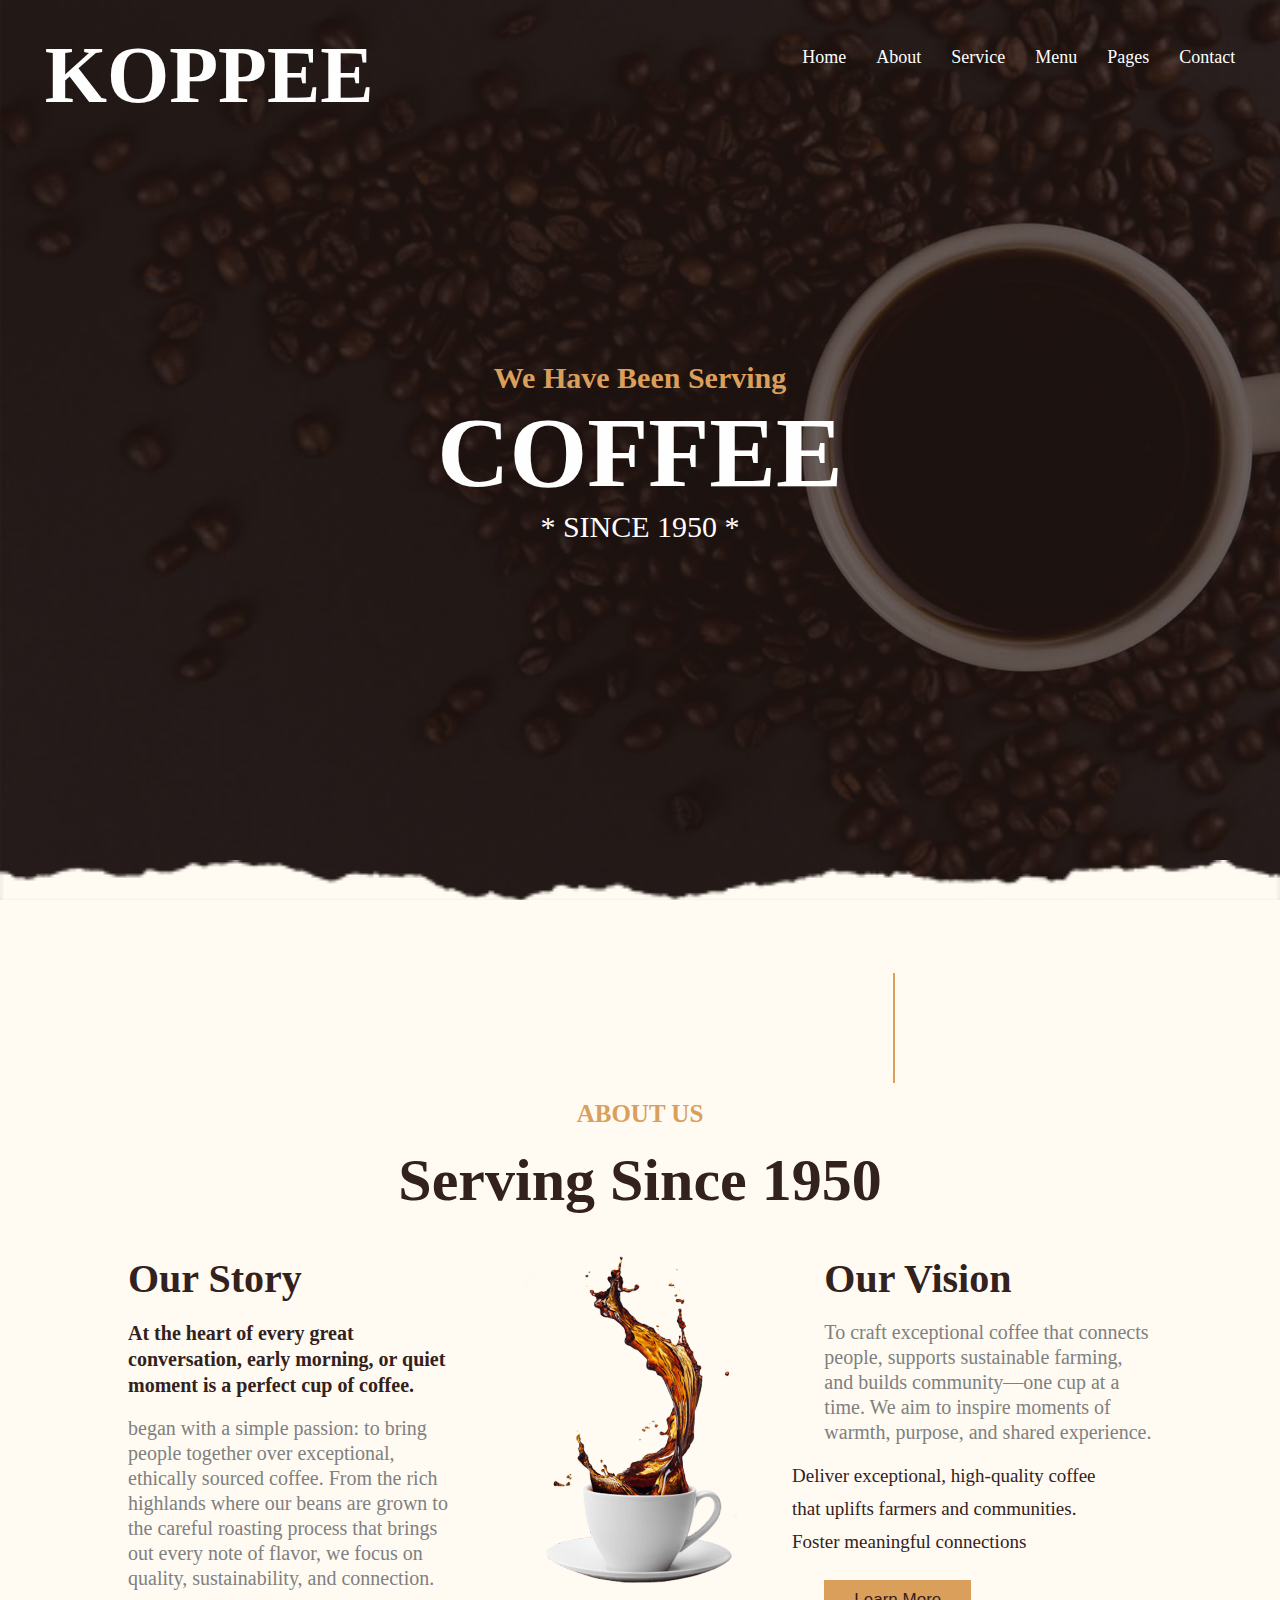
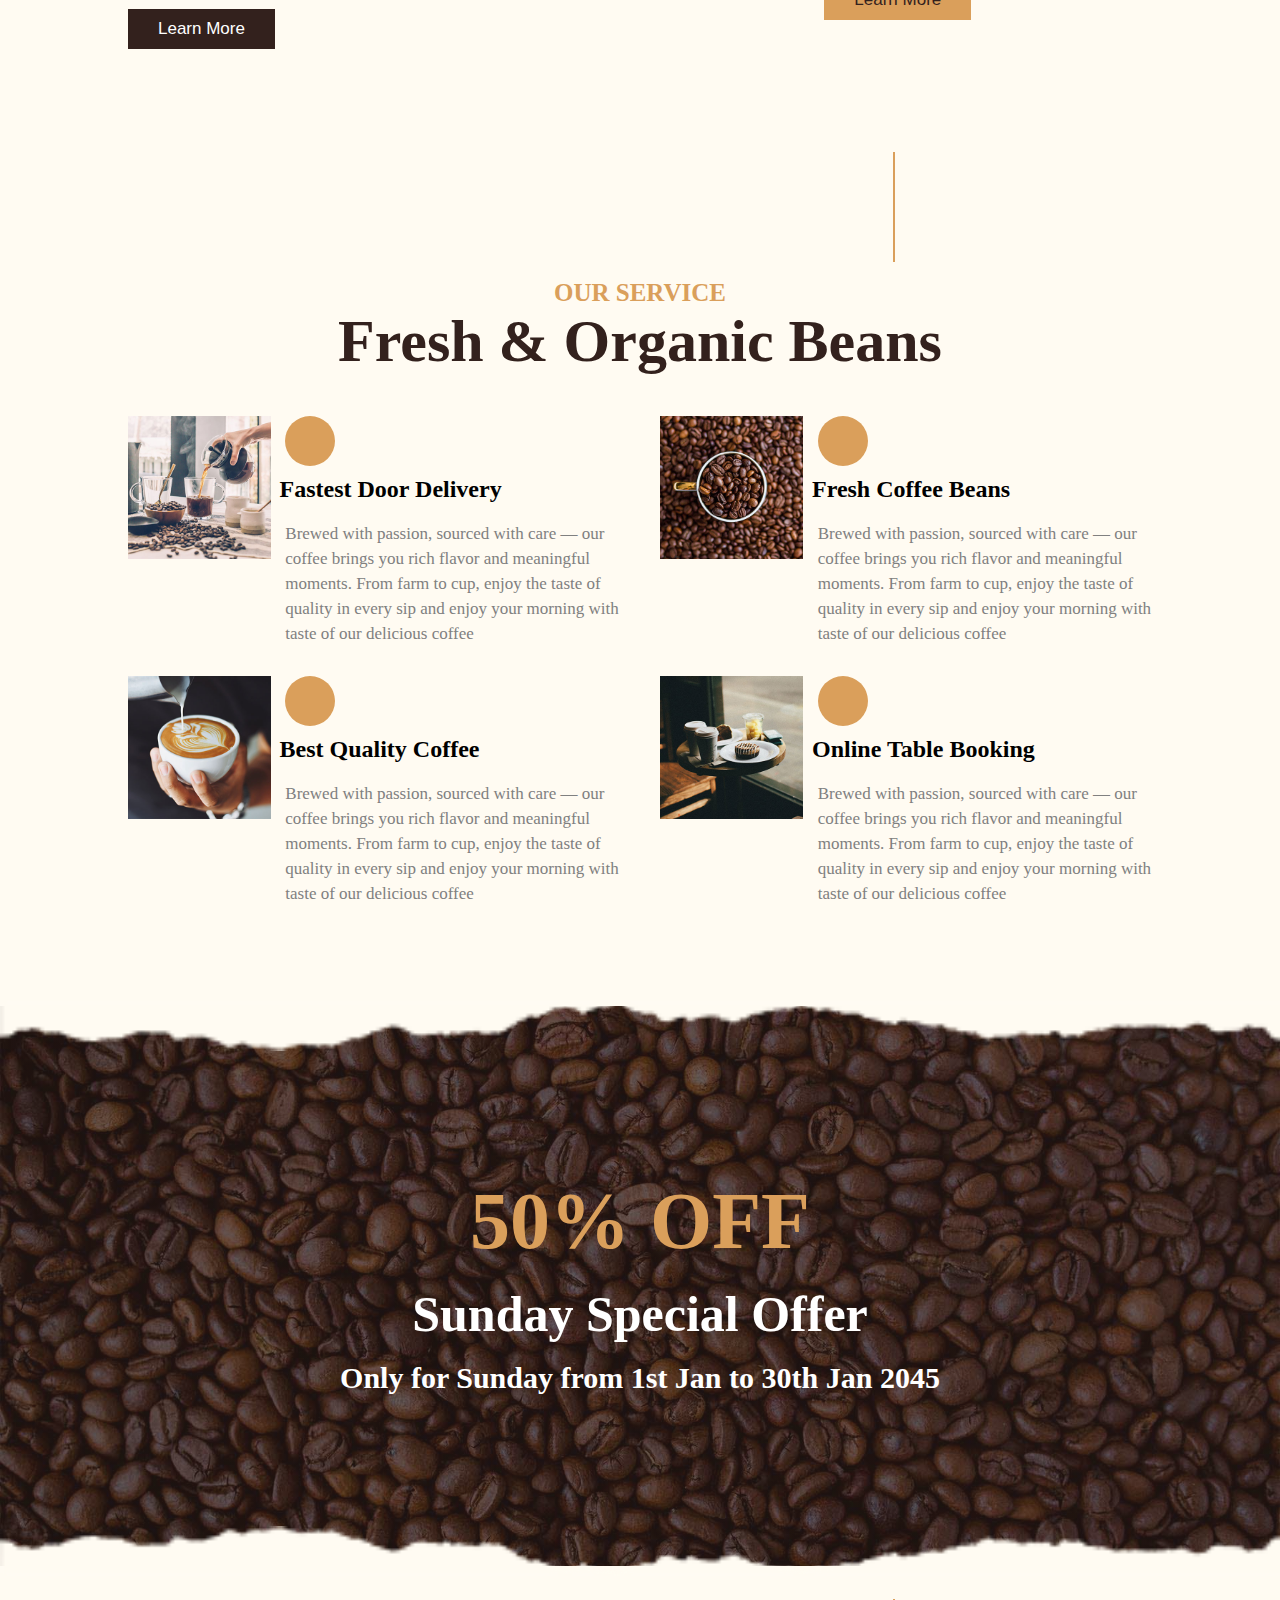
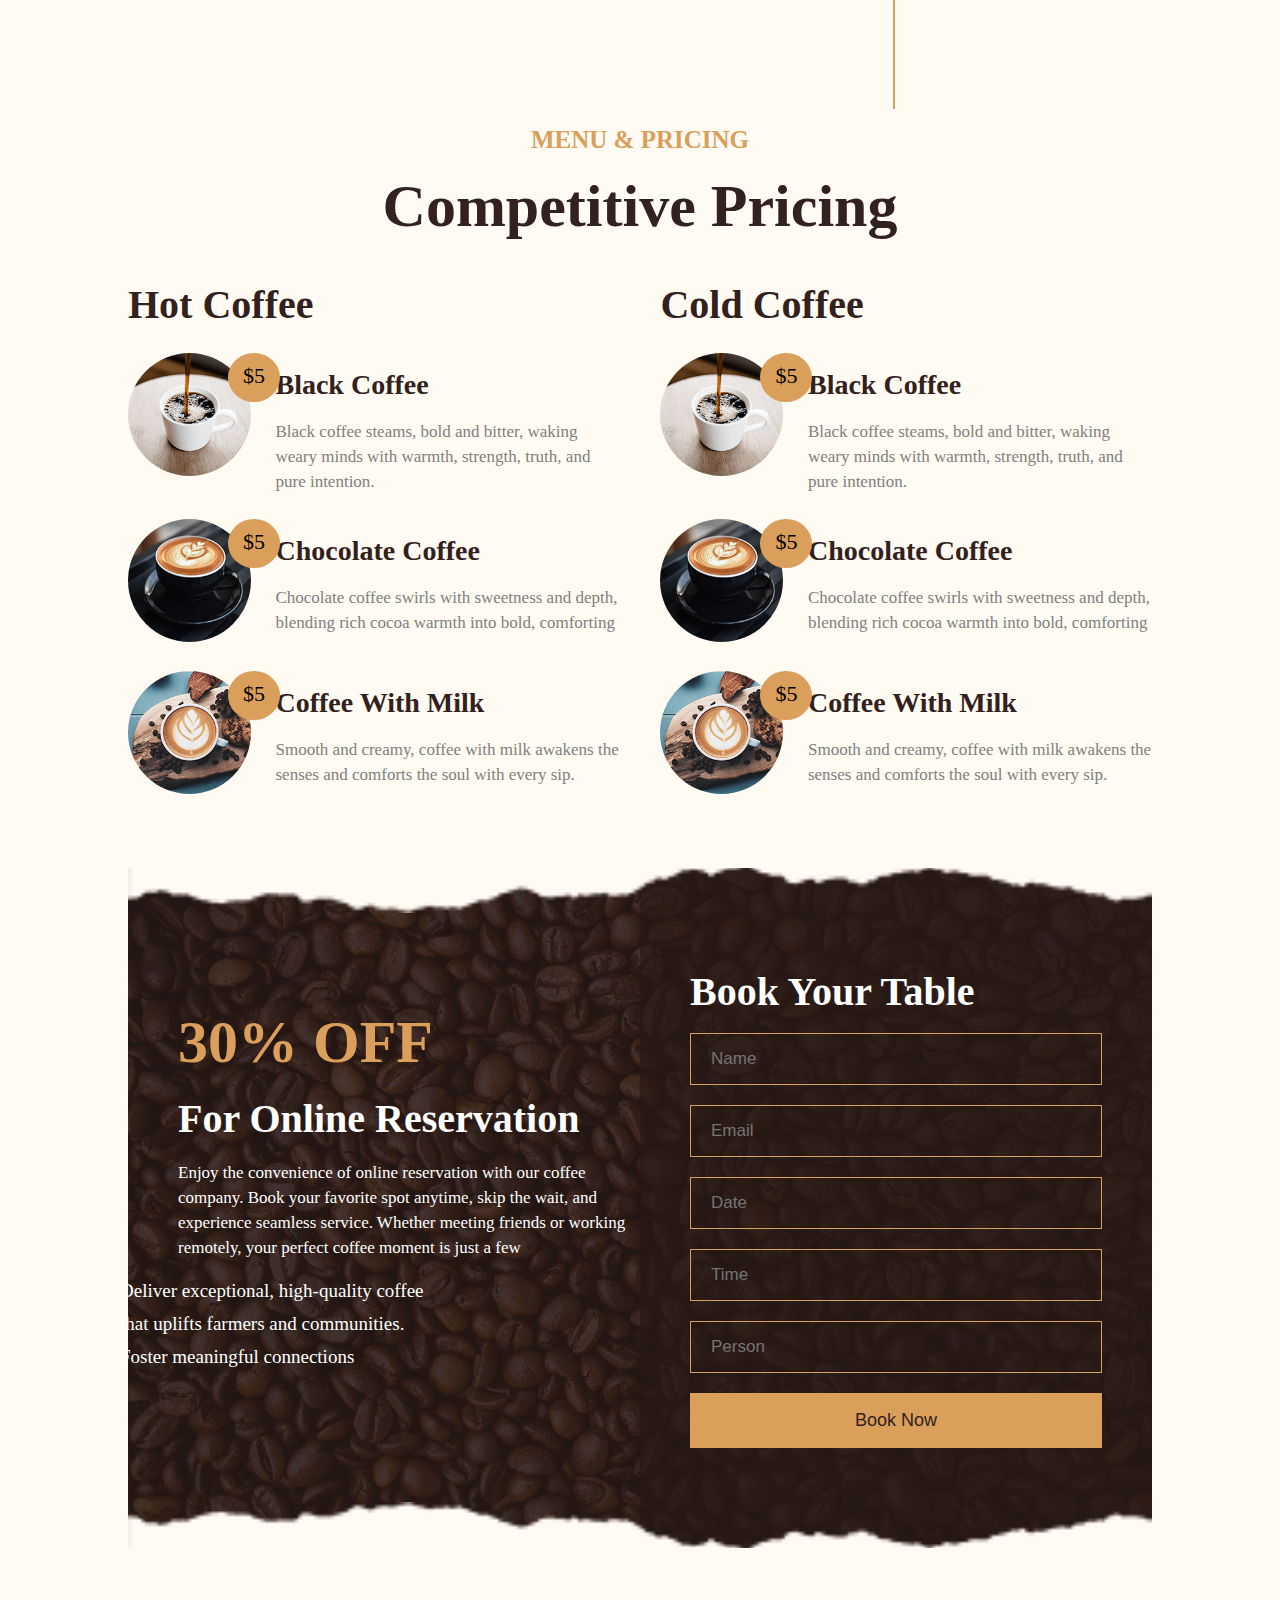
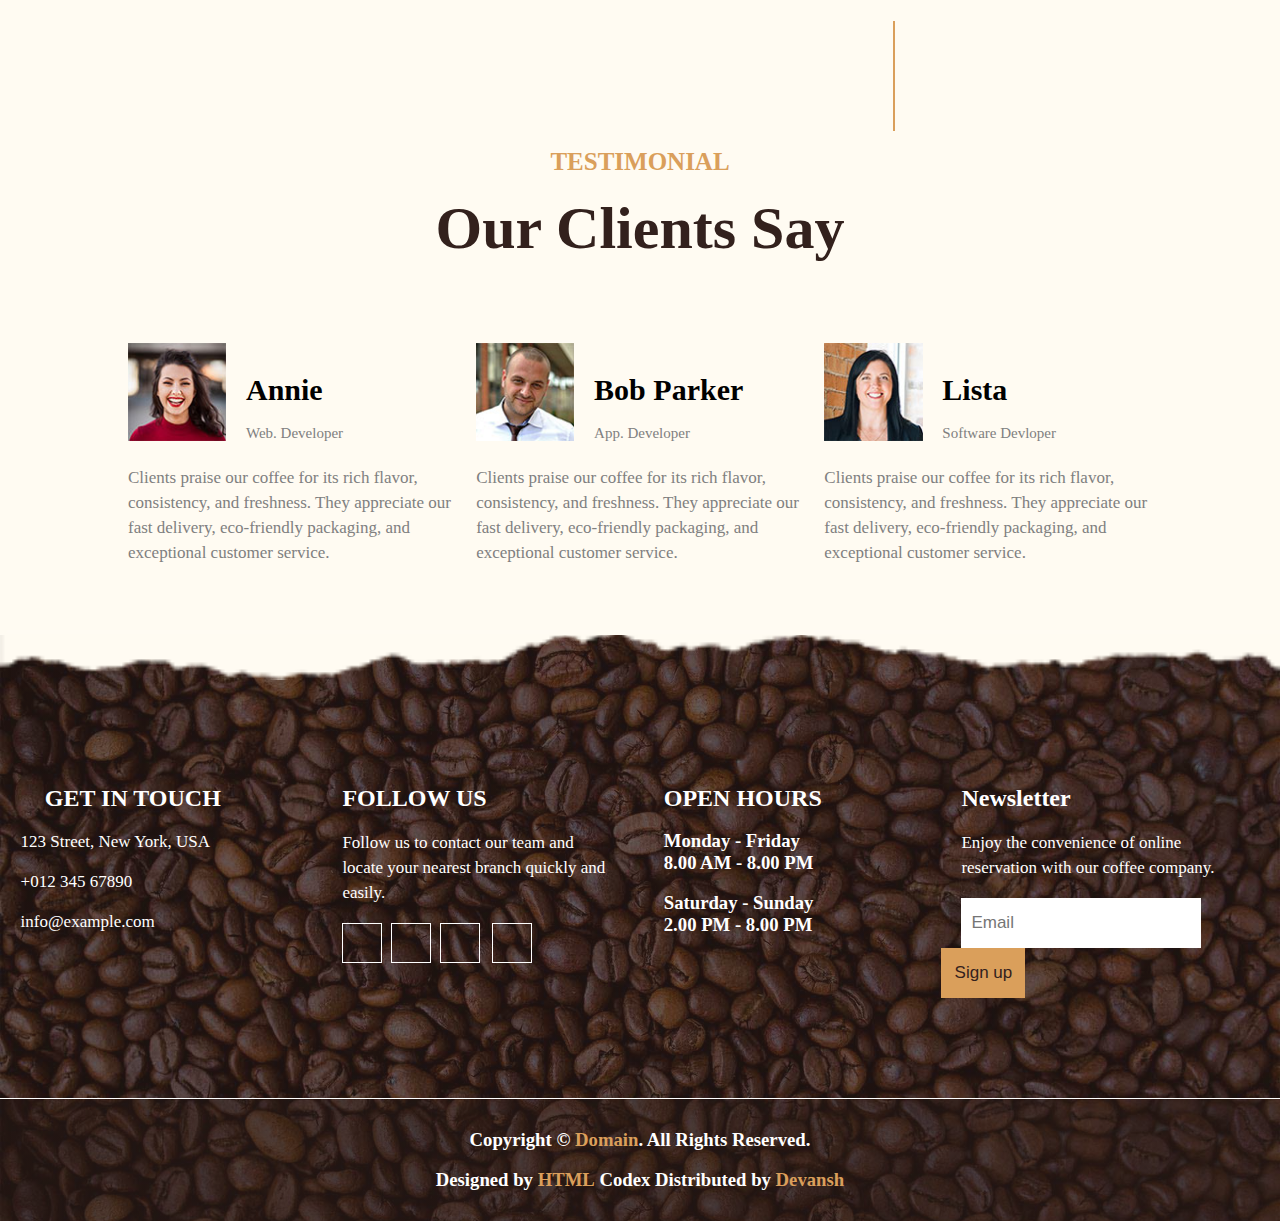
<file: index.html>
<!DOCTYPE html>
<html lang="en">
    <head>
        <meta charset="UTF-8">
        <meta name="viewport" content="width=device-width, initial-scale=1.0">
        <title>Koppee</title>
        <link rel="stylesheet" href="CSS/style.css">
        <link rel="stylesheet" href="https://site-assets.fontawesome.com/releases/v6.7.2/css/all.css">
    </head>
    <body>
        

        <!-- first section -->
        <div class="main clearfix">

            <nav class="nav-inner clearfix">

                <div class="nav-left clearfix">
                    <h1>KOPPEE</h1>
                </div>

                <div class="nav-right clearfix">
                    <ul>
                        <li><a href="index.html">Home</a></li>
                        <li><a href="about.html">About</a></li>
                        <li><a href="service.html">Service</a></li>
                        <li><a href="menu.html">Menu</a></li>
                        <li><a href="pages.html">Pages</a></li>
                        <li><a href="contact.html">Contact</a></li>
                    </ul>


                    <span class="fa fa-bars"></span>
                </div>

            </nav>

            <div class="banner clearfix">
                <h3>We Have Been Serving</h3>
                <h1>COFFEE</h1>
                <p>* SINCE 1950 *</p>
            </div>

        </div>

        <div class="bottom-wave"></div>


        <!-- second section -->
        <div class="second clearfix">
            <div class="second-inner clearfix">

                <div class="second-top clearfix">
                    <h3>ABOUT US</h3><br>
                    <h1>Serving Since 1950</h1>
                </div>

                <div class="second-bottom clearfix">

                    <div class="sb-box1 clearfix">
                        <h1>Our Story</h1><br>
                        <h3>At the heart of every great conversation, early morning, or quiet moment is a perfect cup of coffee.</h3><br>
                        <p>began with a simple passion: to bring people together over exceptional, ethically sourced coffee. From the rich highlands where our beans are grown to the careful roasting process that brings out every note of flavor, we focus on quality, sustainability, and connection.</p><br>

                        <button>Learn More</button>
                    </div>

                    <div class="sb-box2 clearfix">
                        <img src="image/about.png">
                    </div>

                    <div class="sb-box3 clearfix">
                        <h1>Our Vision</h1><br>
                        <p>To craft exceptional coffee that connects people, supports sustainable farming, and builds community—one cup at a time. We aim to inspire moments of warmth, purpose, and shared experience.</p><br>

                        <div class="sb-bot1 clearfix">
                            <div class="sb-bot1-left">
                                <span class="fa-solid fa-check"></span>
                            </div>
                            
                            <div class="sb-bot1-right">
                                <p>Deliver exceptional, high-quality coffee</p>
                            </div>
                        </div>

                        <div class="sb-bot1 clearfix">
                            <div class="sb-bot1-left">
                                <span class="fa-solid fa-check"></span>
                            </div>
                            
                            <div class="sb-bot1-right">
                                <p>that uplifts farmers and communities.</p>
                            </div>
                        </div>

                        <div class="sb-bot1 clearfix">
                            <div class="sb-bot1-left">
                                <span class="fa-solid fa-check"></span>
                            </div>
                            
                            <div class="sb-bot1-right">
                                <p>Foster meaningful connections</p>
                            </div>
                        </div><br>

                        <button>Learn More</button>
                    </div>

                </div>

            </div>
        </div> 


        <!-- third section -->
        <div class="third  clearfix">
            <div class="third-inner clearfix">

                <div class="third-top clearfix">
                    <h3>OUR SERVICE</h3>
                    <h1>Fresh & Organic Beans</h1>
                </div>

                <div class="third-bottom clearfix">
                    
                    <div class="thb-top clearfix">

                        <div class="thb-tleft clearfix">

                            <div class="tleft-image clearfix">
                                <img src="image/service-1.jpg">
                            </div>

                            <div class="tleft-cont clearfix">

                                <div class="tleft-cot clearfix">
                                    <div class="tcot-l clearfix">
                                        <span class="fa-solid fa-truck"></span>
                                    </div>
                                    <div class="tcot-r clearfix">
                                        <h2>Fastest Door Delivery</h2>
                                    </div>
                                </div><br>

                                <div class="tleft-cob clearfix">
                                    <p>Brewed with passion, sourced with care — our coffee brings you rich flavor and meaningful moments. From farm to cup, enjoy the taste of quality in every sip and enjoy your morning with taste of our delicious coffee</p>
                                </div>

                            </div>

                        </div>

                        <div class="thb-tright clearfix">

                            <div class="tleft-image clearfix">
                                <img src="image/service-2.jpg">
                            </div>

                            <div class="tleft-cont clearfix">

                                <div class="tleft-cot clearfix">
                                    <div class="tcot-l clearfix">
                                        <span class="fa-solid fa-mug-saucer"></span>
                                    </div>
                                    <div class="tcot-r clearfix">
                                        <h2>Fresh Coffee Beans</h2>
                                    </div>
                                </div><br>

                                <div class="tleft-cob clearfix">
                                    <p>Brewed with passion, sourced with care — our coffee brings you rich flavor and meaningful moments. From farm to cup, enjoy the taste of quality in every sip and enjoy your morning with taste of our delicious coffee</p>
                                </div>

                            </div>

                        </div>

                    </div>

                    <div class="thb-bot">

                        <div class="thb-tleft clearfix">

                            <div class="tleft-image clearfix">
                                <img src="image/service-3.jpg">
                            </div>

                            <div class="tleft-cont clearfix">

                                <div class="tleft-cot clearfix">
                                    <div class="tcot-l clearfix">
                                        <span class="fa-solid fa-award"></span>
                                    </div>
                                    <div class="tcot-r clearfix">
                                        <h2>Best Quality Coffee</h2>
                                    </div>
                                </div><br>

                                <div class="tleft-cob clearfix">
                                    <p>Brewed with passion, sourced with care — our coffee brings you rich flavor and meaningful moments. From farm to cup, enjoy the taste of quality in every sip and enjoy your morning with taste of our delicious coffee</p>
                                </div>

                            </div>

                        </div>

                        <div class="thb-tright clearfix">

                            <div class="tleft-image clearfix">
                                <img src="image/service-4.jpg">
                            </div>

                            <div class="tleft-cont clearfix">

                                <div class="tleft-cot clearfix">
                                    <div class="tcot-l clearfix">
                                        <span class="fa-solid fa-table"></span>
                                    </div>
                                    <div class="tcot-r clearfix">
                                        <h2>Online Table Booking</h2>
                                    </div>
                                </div><br>

                                <div class="tleft-cob clearfix">
                                    <p>Brewed with passion, sourced with care — our coffee brings you rich flavor and meaningful moments. From farm to cup, enjoy the taste of quality in every sip and enjoy your morning with taste of our delicious coffee</p>
                                </div>

                            </div>

                        </div>

                    </div>

                </div>

            </div>
        </div>


        <!-- fourth section -->
        <div class="fourth clearfix">
            <div class="fourth-top-wave clearfix"></div> 

            <div class="fourth-content clearfix">
                <h1>50% OFF</h1><br>
                <h2>Sunday Special Offer</h2><br>
                <h3>Only for Sunday from 1st Jan to 30th Jan 2045</h3><br>
            </div>

            <div class="fourth-bot-wave clearfix"></div>
        </div> 


        <!-- fifth section -->
        <div class="fifth clearfix">
            <div class="fifth-inner clearfix">

                <div class="fifth-top clearfix">
                    <h3>MENU & PRICING</h3><br>
                    <h1>Competitive Pricing</h1>
                </div>

                <div class="fifth-bottom clearfix">

                    <div class="fb-left clearfix">

                        <h1>Hot Coffee</h1>

                        <div class="fbl-box1 clearfix">

                            <div class="fbl-bimage clearfix">
                                <img src="image/menu-1.jpg">
                            </div>

                            <div class="fbl-bcont clearfix">
                                <h2>Black Coffee</h2><br>
                                <p>Black coffee steams, bold and bitter, waking weary minds with warmth, strength, truth, and pure intention.</p>
                            </div>

                        </div>

                        <div class="fbl-box2 clearfix">

                            <div class="fbl-bimage2 clearfix">
                                <img src="image/menu-2.jpg">
                            </div>

                            <div class="fbl-bcont2 clearfix">
                                <h2>Chocolate Coffee</h2><br>
                                <p>Chocolate coffee swirls with sweetness and depth, blending rich cocoa warmth into bold, comforting </p>
                            </div>

                        </div>

                        <div class="fbl-box3 clearfix">

                            <div class="fbl-bimage3 clearfix">
                                <img src="image/menu-3.jpg">
                            </div>

                            <div class="fbl-bcont3 clearfix">
                                <h2>Coffee With Milk</h2><br>
                                <p>Smooth and creamy, coffee with milk awakens the senses and comforts the soul with every sip.</p>
                            </div>

                        </div>

                    </div>

                    <div class="fb-right clearfix">

                        <h1>Cold Coffee</h1>

                        <div class="fbl-box1 clearfix">

                            <div class="fbl-bimage clearfix">
                                <img src="image/menu-1.jpg">
                            </div>

                            <div class="fbl-bcont clearfix">
                                <h2>Black Coffee</h2><br>
                                <p>Black coffee steams, bold and bitter, waking weary minds with warmth, strength, truth, and pure intention.</p>
                            </div>

                        </div>

                        <div class="fbl-box2 clearfix">

                            <div class="fbl-bimage2 clearfix">
                                <img src="image/menu-2.jpg">
                            </div>

                            <div class="fbl-bcont2 clearfix">
                                <h2>Chocolate Coffee</h2><br>
                                <p>Chocolate coffee swirls with sweetness and depth, blending rich cocoa warmth into bold, comforting </p>
                            </div>

                        </div>

                        <div class="fbl-box3 clearfix">

                            <div class="fbl-bimage3 clearfix">
                                <img src="image/menu-3.jpg">
                            </div>

                            <div class="fbl-bcont3 clearfix">
                                <h2>Coffee With Milk</h2><br>
                                <p>Smooth and creamy, coffee with milk awakens the senses and comforts the soul with every sip.</p>
                            </div>

                        </div>

                    </div>

                </div>

            </div>
        </div> 


        <!-- sixth section -->
        <div class="sixth clearfix">
            <div class="sixth-inner clearfix">

                <div class="sixth-top-wave clearfix"></div> 

                <div class="sixth-content clearfix">
                    
                    <div class="six-cont-left">
                        <h1>30% OFF</h1><br>
                        <h2>For Online Reservation</h2><br>
                        <p>Enjoy the convenience of online reservation with our coffee company. Book your favorite spot anytime, skip the wait, and experience seamless service. Whether meeting friends or working remotely, your perfect coffee moment is just a few</p><br>

                        <div class="scl-bot1 clearfix">
                            <div class="scl-bot1-left">
                                <span class="fa-solid fa-check"></span>
                            </div>
                            
                            <div class="scl-bot1-right">
                                <p>Deliver exceptional, high-quality coffee</p>
                            </div>
                        </div>

                        <div class="scl-bot1 clearfix">
                            <div class="scl-bot1-left">
                                <span class="fa-solid fa-check"></span>
                            </div>
                            
                            <div class="scl-bot1-right">
                                <p>that uplifts farmers and communities.</p>
                            </div>
                        </div>

                        <div class="scl-bot1 clearfix">
                            <div class="scl-bot1-left">
                                <span class="fa-solid fa-check"></span>
                            </div>
                            
                            <div class="scl-bot1-right">
                                <p>Foster meaningful connections</p>
                            </div>
                        </div>

                    </div>

                    <div class="six-cont-right">
                        <h1>Book Your Table</h1><br>

                        <form action="">
                            <input type="text" name="text" id="text" placeholder="Name">
                            <input type="text" name="text" id="text" placeholder="Email">
                            <input type="text" name="text" id="text" placeholder="Date">
                            <input type="text" name="text" id="text" placeholder="Time">
                            <input type="text" name="text" id="text" placeholder="Person">
                        </form>

                        <button>Book Now</button>
                    </div>

                </div>

                <div class="sixth-bot-wave clearfix"></div>

            </div>
        </div> 


        <!-- seven section -->
        <div class="seven clearfix">
            <div class="seven-inner clearfix">

                <div class="seven-top clearfix">
                    <h3>TESTIMONIAL</h3><br>
                    <h1>Our Clients Say</h1>
                </div>

                <div class="seven-bottom clearfix">

                    <div class="se-box1 clearfix">

                        <div class="se-box1-top clearfix">

                            <div class="se-top-left clearfix">
                                <img src="image/testimonial-1.jpg">
                            </div>

                            <div class="se-top-right clearfix">
                                <h2>Annie</h2><br>
                                <p>Web. Developer</p>
                            </div>

                        </div>

                        <div class="se-box1-bot clearfix">
                            <p>Clients praise our coffee for its rich flavor, consistency, and freshness. They appreciate our fast delivery, eco-friendly packaging, and exceptional customer service.</p>
                        </div>

                    </div>

                    <div class="se-box2 clearfix">

                        <div class="se-box2-top clearfix">

                            <div class="se-top2-left clearfix">
                                <img src="image/testimonial-2.jpg">
                            </div>

                            <div class="se-top2-right clearfix">
                                <h2>Bob Parker</h2><br>
                                <p>App. Developer</p>
                            </div>

                        </div>

                        <div class="se-box2-bot clearfix">
                            <p>Clients praise our coffee for its rich flavor, consistency, and freshness. They appreciate our fast delivery, eco-friendly packaging, and exceptional customer service.</p>
                        </div>

                    </div>

                    <div class="se-box3 clearfix">

                        <div class="se-box3-top clearfix">

                            <div class="se-top3-left clearfix">
                                <img src="image/testimonial-3.jpg">
                            </div>

                            <div class="se-top3-right clearfix">
                                <h2>Lista</h2><br>
                                <p>Software Devloper</p>
                            </div>

                        </div>

                        <div class="se-box3-bot clearfix">
                            <p>Clients praise our coffee for its rich flavor, consistency, and freshness. They appreciate our fast delivery, eco-friendly packaging, and exceptional customer service.</p>
                        </div>

                    </div>

                </div>

            </div>
        </div> 


        <!-- last section -->
        <div class="last clearfix">
            
            <div class="last-top-wave clearfix"></div>

            <div class="last-content clearfix">

                <div class="last-touch clearfix">
                    <h2>GET IN TOUCH</h2>

                    <div class="lt-bot clearfix">

                        <div class="it-bot1 clearfix">
                            <div class="it-bot1-icon clearfix">
                                <span class="fa-solid fa-location-dot"></span>
                            </div>

                            <div class="it-bot1-cont clearfix">
                                <p>123 Street, New York, USA</p>
                            </div>
                        </div>

                        <div class="it-bot1 clearfix">
                            <div class="it-bot1-icon clearfix">
                                <span class="fa-solid fa-phone"></span>
                            </div>

                            <div class="it-bot1-cont clearfix">
                                <p>+012 345 67890</p>
                            </div>
                        </div>

                        <div class="it-bot1 clearfix">
                            <div class="it-bot1-icon clearfix">
                                <span class="fa-solid fa-envelope"></span>
                            </div>

                            <div class="it-bot1-cont clearfix">
                                <p>info@example.com</p>
                            </div>
                        </div>

                    </div>

                </div>

                <div class="last-us clearfix">
                    <h2>FOLLOW US</h2><br>
                    <p>Follow us to contact our team and locate your nearest branch quickly and easily.</p><br>

                    <div class="lu-bot clearfix">
                        
                        <div class="lu-bot1 clearfix">
                            <span class="fa-brands fa-twitter"></span>
                        </div>

                        <div class="lu-bot1 clearfix">
                            <span class="fa-brands fa-facebook-f"></span>
                        </div>

                        <div class="lu-bot1 clearfix">
                            <span class="fa-brands fa-linkedin-in"></span>
                        </div>

                        <div class="lu-bot2 clearfix">
                            <span class="fa-brands fa-instagram"></span>
                        </div>

                    </div>

                </div>

                <div class="last-open clearfix">
                    <h2>OPEN HOURS</h2><br>

                    <div class="lo-bot clearfix">
                        <h3>Monday - Friday</h3>
                        <h3>8.00 AM - 8.00 PM</h3><br>
                        <h3>Saturday - Sunday</h3>
                        <h3>2.00 PM - 8.00 PM</h3>
                    </div>
                </div>

                <div class="last-news clearfix">
                    <h2>Newsletter</h2><br>

                    <div class="ln-bot clearfix">
                        <p>Enjoy the convenience of online reservation with our coffee company.</p><br>

                        <form action="">
                            <input type="text" name="text" id="text" placeholder="Email">
                            <button>Sign up</button>
                        </form>
                    </div>
                </div>

            </div>

        </div> 

        <div class="last-copy clearfix">
            <h3>Copyright © <b>Domain</b>. All Rights Reserved.</h3><br>
            <h3>Designed by <b>HTML</b> Codex Distributed by <b>Devansh</b></h3>
        </div>

    </body>
</html>
</file>
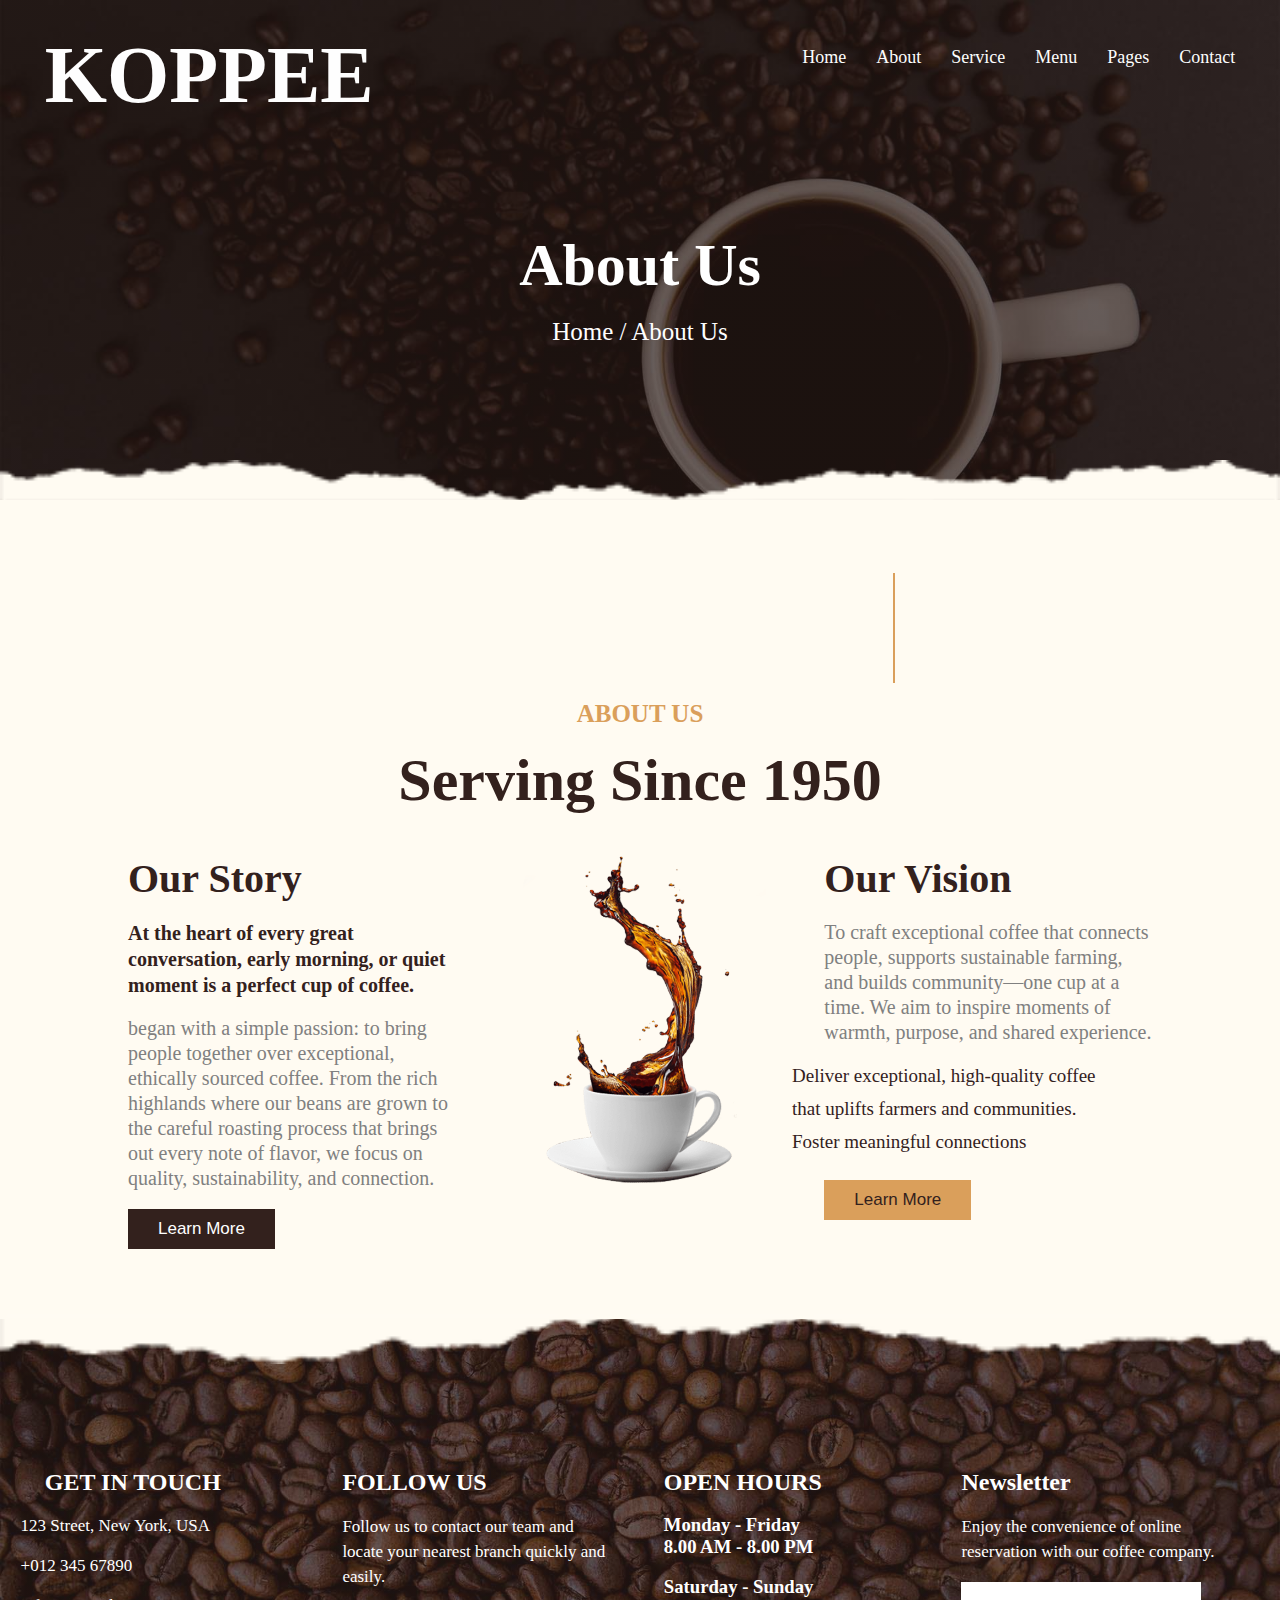
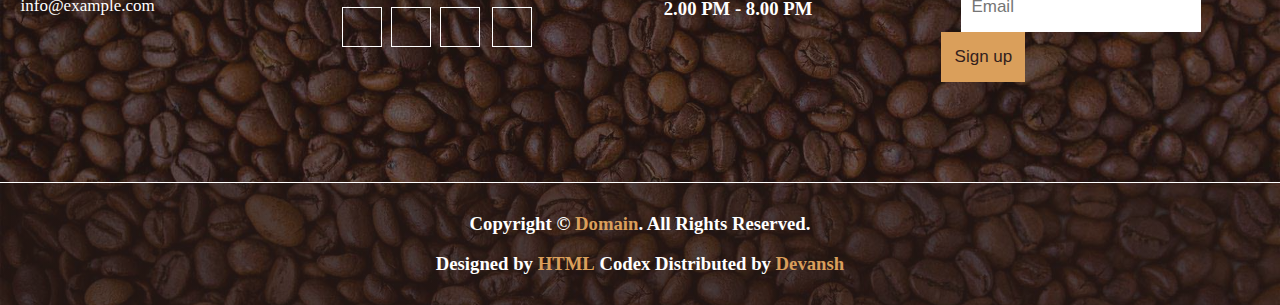
<file: about.html>
<!DOCTYPE html>
<html lang="en">
    <head>
        <meta charset="UTF-8">
        <meta name="viewport" content="width=device-width, initial-scale=1.0">
        <title>Koppee</title>
        <link rel="stylesheet" href="CSS/style.css">
        <link rel="stylesheet" href="https://site-assets.fontawesome.com/releases/v6.7.2/css/all.css">
    </head>
    <body>
        

        <!-- first section -->
        <div class="main2 clearfix">

            <nav class="nav-inner clearfix">

                <div class="nav-left clearfix">
                    <h1>KOPPEE</h1>
                </div>

                <div class="nav-right clearfix">
                    <ul>
                        <li><a href="index.html">Home</a></li>
                        <li><a href="about.html">About</a></li>
                        <li><a href="service.html">Service</a></li>
                        <li><a href="menu.html">Menu</a></li>
                        <li><a href="pages.html">Pages</a></li>
                        <li><a href="contact.html">Contact</a></li>
                    </ul>

                    <span class="fa fa-bars"></span>
                </div>

            </nav>

            <div class="banner2 clearfix">
                <h1>About Us</h1><br>
                <p>Home / About Us</p>
            </div>

        </div>

        <div class="bottom-wave clearfix"></div>


        <!-- second section -->
        <div class="second clearfix">
            <div class="second-inner clearfix">

                <div class="second-top clearfix">
                    <h3>ABOUT US</h3><br>
                    <h1>Serving Since 1950</h1>
                </div>

                <div class="second-bottom clearfix">

                    <div class="sb-box1 clearfix">
                        <h1>Our Story</h1><br>
                        <h3>At the heart of every great conversation, early morning, or quiet moment is a perfect cup of coffee.</h3><br>
                        <p>began with a simple passion: to bring people together over exceptional, ethically sourced coffee. From the rich highlands where our beans are grown to the careful roasting process that brings out every note of flavor, we focus on quality, sustainability, and connection.</p><br>

                        <button>Learn More</button>
                    </div>

                    <div class="sb-box2 clearfix">
                        <img src="image/about.png">
                    </div>

                    <div class="sb-box3 clearfix">
                        <h1>Our Vision</h1><br>
                        <p>To craft exceptional coffee that connects people, supports sustainable farming, and builds community—one cup at a time. We aim to inspire moments of warmth, purpose, and shared experience.</p><br>

                        <div class="sb-bot1 clearfix">
                            <div class="sb-bot1-left">
                                <span class="fa-solid fa-check"></span>
                            </div>
                            
                            <div class="sb-bot1-right">
                                <p>Deliver exceptional, high-quality coffee</p>
                            </div>
                        </div>

                        <div class="sb-bot1 clearfix">
                            <div class="sb-bot1-left">
                                <span class="fa-solid fa-check"></span>
                            </div>
                            
                            <div class="sb-bot1-right">
                                <p>that uplifts farmers and communities.</p>
                            </div>
                        </div>

                        <div class="sb-bot1 clearfix">
                            <div class="sb-bot1-left">
                                <span class="fa-solid fa-check"></span>
                            </div>
                            
                            <div class="sb-bot1-right">
                                <p>Foster meaningful connections</p>
                            </div>
                        </div><br>

                        <button>Learn More</button>
                    </div>

                </div>

            </div>
        </div>

        <!-- last section -->
        <div class="last clearfix">
            
            <div class="last-top-wave clearfix"></div>

            <div class="last-content clearfix">

                <div class="last-touch clearfix">
                    <h2>GET IN TOUCH</h2>

                    <div class="lt-bot clearfix">

                        <div class="it-bot1 clearfix">
                            <div class="it-bot1-icon clearfix">
                                <span class="fa-solid fa-location-dot"></span>
                            </div>

                            <div class="it-bot1-cont clearfix">
                                <p>123 Street, New York, USA</p>
                            </div>
                        </div>

                        <div class="it-bot1 clearfix">
                            <div class="it-bot1-icon clearfix">
                                <span class="fa-solid fa-phone"></span>
                            </div>

                            <div class="it-bot1-cont clearfix">
                                <p>+012 345 67890</p>
                            </div>
                        </div>

                        <div class="it-bot1 clearfix">
                            <div class="it-bot1-icon clearfix">
                                <span class="fa-solid fa-envelope"></span>
                            </div>

                            <div class="it-bot1-cont clearfix">
                                <p>info@example.com</p>
                            </div>
                        </div>

                    </div>

                </div>

                <div class="last-us clearfix">
                    <h2>FOLLOW US</h2><br>
                    <p>Follow us to contact our team and locate your nearest branch quickly and easily.</p><br>

                    <div class="lu-bot clearfix">
                        
                        <div class="lu-bot1 clearfix">
                            <span class="fa-brands fa-twitter"></span>
                        </div>

                        <div class="lu-bot1 clearfix">
                            <span class="fa-brands fa-facebook-f"></span>
                        </div>

                        <div class="lu-bot1 clearfix">
                            <span class="fa-brands fa-linkedin-in"></span>
                        </div>

                        <div class="lu-bot2 clearfix">
                            <span class="fa-brands fa-instagram"></span>
                        </div>

                    </div>

                </div>

                <div class="last-open clearfix">
                    <h2>OPEN HOURS</h2><br>

                    <div class="lo-bot clearfix">
                        <h3>Monday - Friday</h3>
                        <h3>8.00 AM - 8.00 PM</h3><br>
                        <h3>Saturday - Sunday</h3>
                        <h3>2.00 PM - 8.00 PM</h3>
                    </div>
                </div>

                <div class="last-news clearfix">
                    <h2>Newsletter</h2><br>

                    <div class="ln-bot clearfix">
                        <p>Enjoy the convenience of online reservation with our coffee company.</p><br>

                        <form action="">
                            <input type="text" name="text" id="text" placeholder="Email">
                            <button>Sign up</button>
                        </form>
                    </div>
                </div>

            </div>

        </div> 

        <div class="last-copy clearfix">
            <h3>Copyright © <b>Domain</b>. All Rights Reserved.</h3><br>
            <h3>Designed by <b>HTML</b> Codex Distributed by <b>Devansh</b></h3>
        </div>

    </body>
</html>
</file>
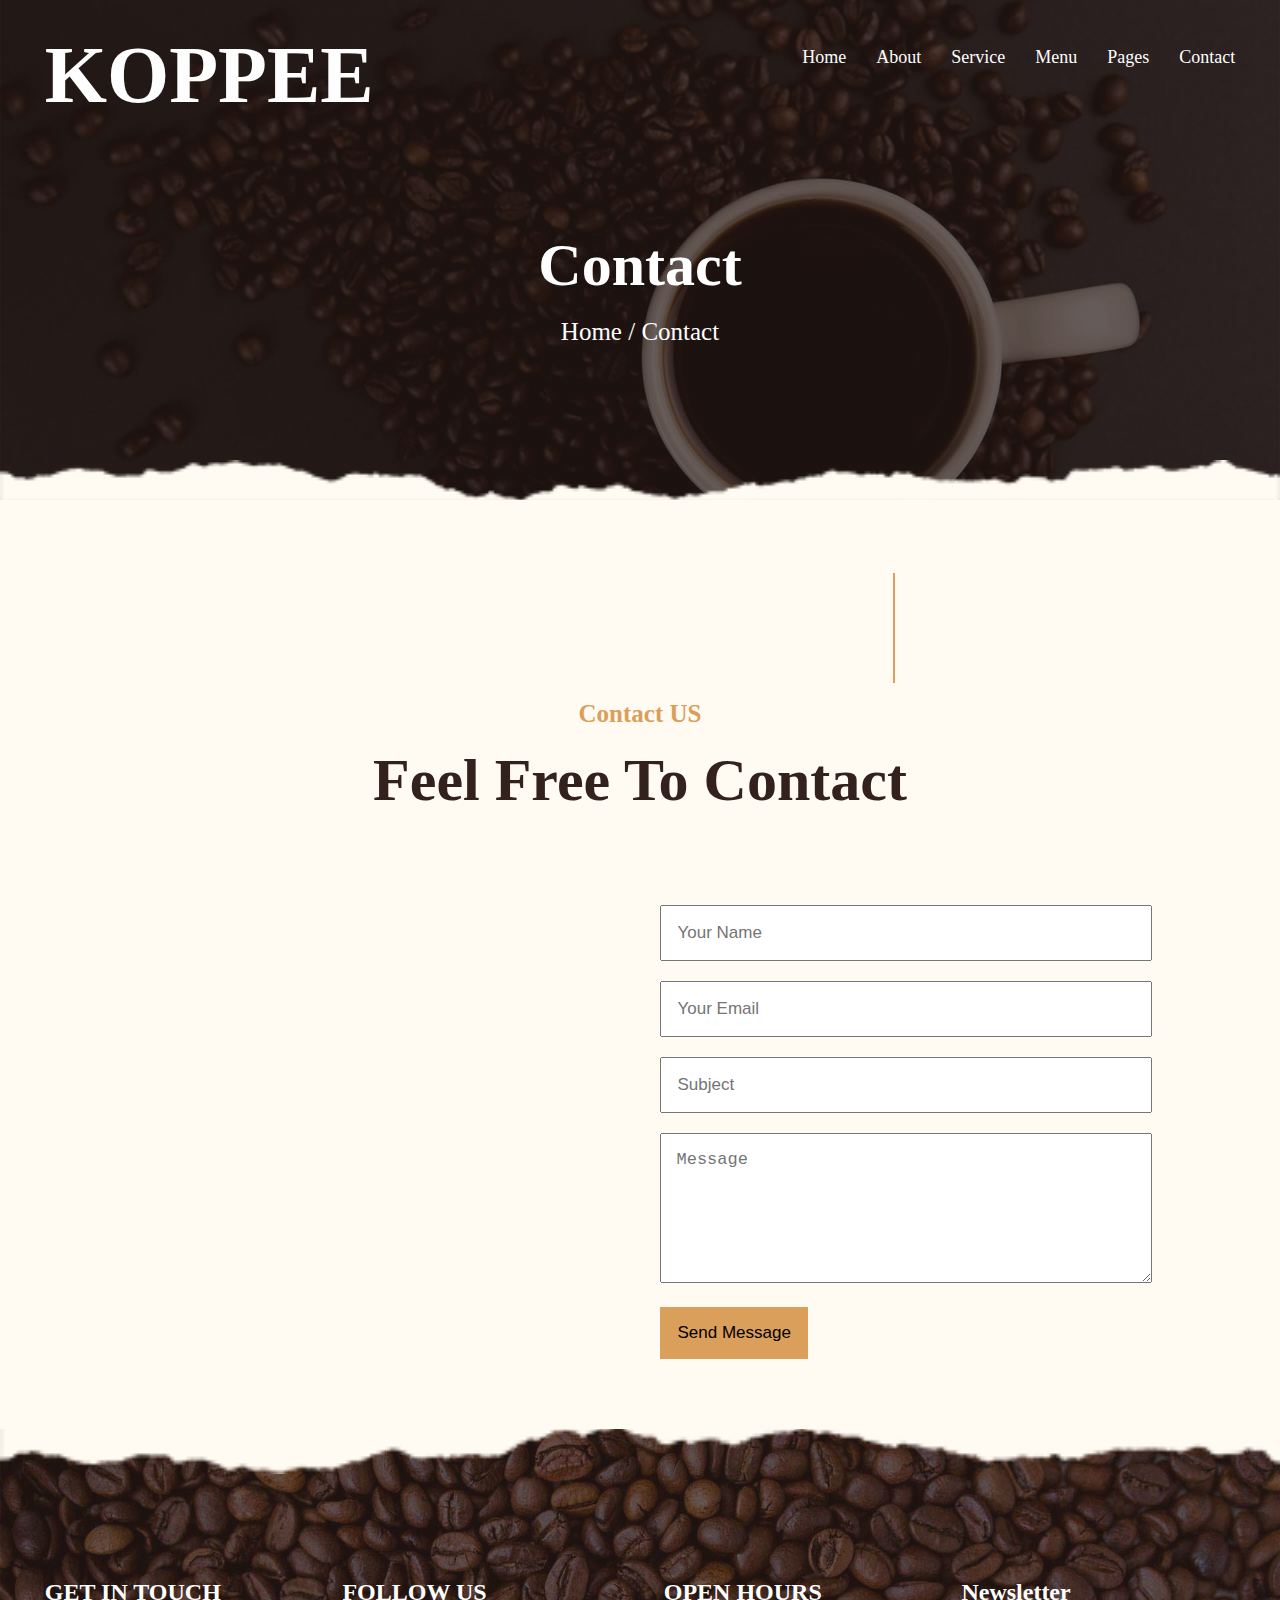
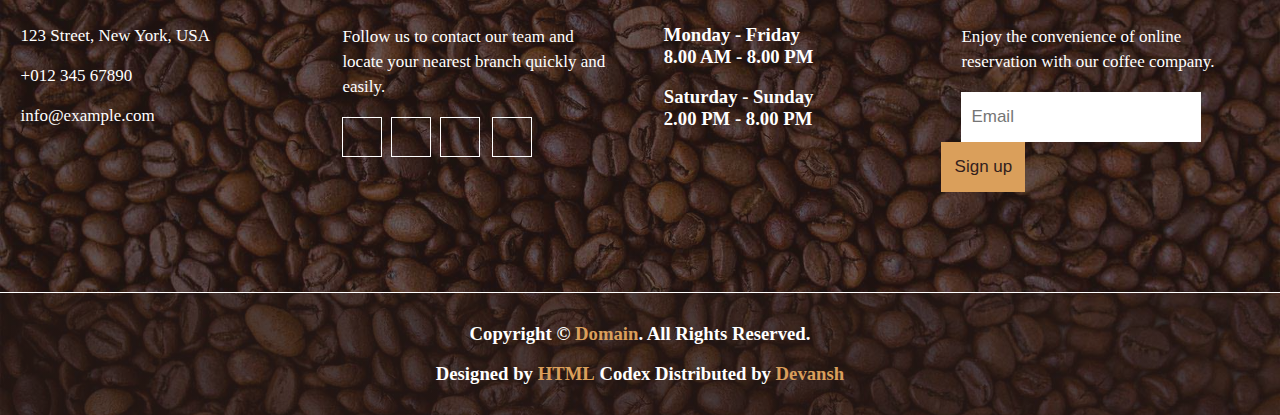
<file: contact.html>
<!DOCTYPE html>
<html lang="en">
    <head>
        <meta charset="UTF-8">
        <meta name="viewport" content="width=device-width, initial-scale=1.0">
        <title>Koppee</title>
        <link rel="stylesheet" href="CSS/style.css">
        <link rel="stylesheet" href="https://site-assets.fontawesome.com/releases/v6.7.2/css/all.css">
    </head>
    <body>
        

        <!-- first section -->
        <div class="main2 clearfix">

            <nav class="nav-inner clearfix">

                <div class="nav-left clearfix">
                    <h1>KOPPEE</h1>
                </div>

                <div class="nav-right clearfix">
                    <ul>
                        <li><a href="index.html">Home</a></li>
                        <li><a href="about.html">About</a></li>
                        <li><a href="service.html">Service</a></li>
                        <li><a href="menu.html">Menu</a></li>
                        <li><a href="pages.html">Pages</a></li>
                        <li><a href="contact.html">Contact</a></li>
                    </ul>

                    <span class="fa fa-bars"></span>
                </div>

            </nav>

            <div class="banner2 clearfix">
                <h1>Contact</h1><br>
                <p>Home / Contact</p>
            </div>

        </div>

        <div class="bottom-wave clearfix"></div>


        <!-- contact section -->
        <div class="contact clearfix">
            <div class="contact-inner clearfix">

                <div class="contact-top clearfix">
                    <h3>Contact US</h3><br>
                    <h1>Feel Free To Contact</h1>
                </div>

                <div class="contact-bot clearfix">

                    <div class="cont-bot-left clearfix">
                        <iframe src="https://www.google.com/maps/embed?pb=!1m18!1m12!1m3!1d3511.333091496622!2d77.33232117527814!3d28.34877757582081!2m3!1f0!2f0!3f0!3m2!1i1024!2i768!4f13.1!3m3!1m2!1s0x390cdb7836715451%3A0x6085fec5ca1cc0b!2sTagore%20Academy%20Public%20School!5e0!3m2!1sen!2sin!4v1749797998973!5m2!1sen!2sin" width="600" height="450" style="border:0;" allowfullscreen="" loading="lazy" referrerpolicy="no-referrer-when-downgrade"></iframe>
                    </div>

                    <div class="cont-bot-right clearfix">

                        <form action="">
                            <input type="text" name="text" id="text" placeholder="Your Name">
                            <input type="text" name="text" id="text" placeholder="Your Email">
                            <input type="text" name="text" id="text" placeholder="Subject">
                            <textarea name="message" id="text" type="text" placeholder="Message"></textarea>
                        </form>

                        <button>Send Message</button>

                    </div>

                </div>

            </div>
        </div> 
        

        <!-- last section -->
        <div class="last clearfix">
            
            <div class="last-top-wave clearfix"></div>

            <div class="last-content clearfix">

                <div class="last-touch clearfix">
                    <h2>GET IN TOUCH</h2>

                    <div class="lt-bot clearfix">

                        <div class="it-bot1 clearfix">
                            <div class="it-bot1-icon clearfix">
                                <span class="fa-solid fa-location-dot"></span>
                            </div>

                            <div class="it-bot1-cont clearfix">
                                <p>123 Street, New York, USA</p>
                            </div>
                        </div>

                        <div class="it-bot1 clearfix">
                            <div class="it-bot1-icon clearfix">
                                <span class="fa-solid fa-phone"></span>
                            </div>

                            <div class="it-bot1-cont clearfix">
                                <p>+012 345 67890</p>
                            </div>
                        </div>

                        <div class="it-bot1 clearfix">
                            <div class="it-bot1-icon clearfix">
                                <span class="fa-solid fa-envelope"></span>
                            </div>

                            <div class="it-bot1-cont clearfix">
                                <p>info@example.com</p>
                            </div>
                        </div>

                    </div>

                </div>

                <div class="last-us clearfix">
                    <h2>FOLLOW US</h2><br>
                    <p>Follow us to contact our team and locate your nearest branch quickly and easily.</p><br>

                    <div class="lu-bot clearfix">
                        
                        <div class="lu-bot1 clearfix">
                            <span class="fa-brands fa-twitter"></span>
                        </div>

                        <div class="lu-bot1 clearfix">
                            <span class="fa-brands fa-facebook-f"></span>
                        </div>

                        <div class="lu-bot1 clearfix">
                            <span class="fa-brands fa-linkedin-in"></span>
                        </div>

                        <div class="lu-bot2 clearfix">
                            <span class="fa-brands fa-instagram"></span>
                        </div>

                    </div>

                </div>

                <div class="last-open clearfix">
                    <h2>OPEN HOURS</h2><br>

                    <div class="lo-bot clearfix">
                        <h3>Monday - Friday</h3>
                        <h3>8.00 AM - 8.00 PM</h3><br>
                        <h3>Saturday - Sunday</h3>
                        <h3>2.00 PM - 8.00 PM</h3>
                    </div>
                </div>

                <div class="last-news clearfix">
                    <h2>Newsletter</h2><br>

                    <div class="ln-bot clearfix">
                        <p>Enjoy the convenience of online reservation with our coffee company.</p><br>

                        <form action="">
                            <input type="text" name="text" id="text" placeholder="Email">
                            <button>Sign up</button>
                        </form>
                    </div>
                </div>

            </div>

        </div> 

        <div class="last-copy clearfix">
            <h3>Copyright © <b>Domain</b>. All Rights Reserved.</h3><br>
            <h3>Designed by <b>HTML</b> Codex Distributed by <b>Devansh</b></h3>
        </div>

    </body>
</html>
</file>
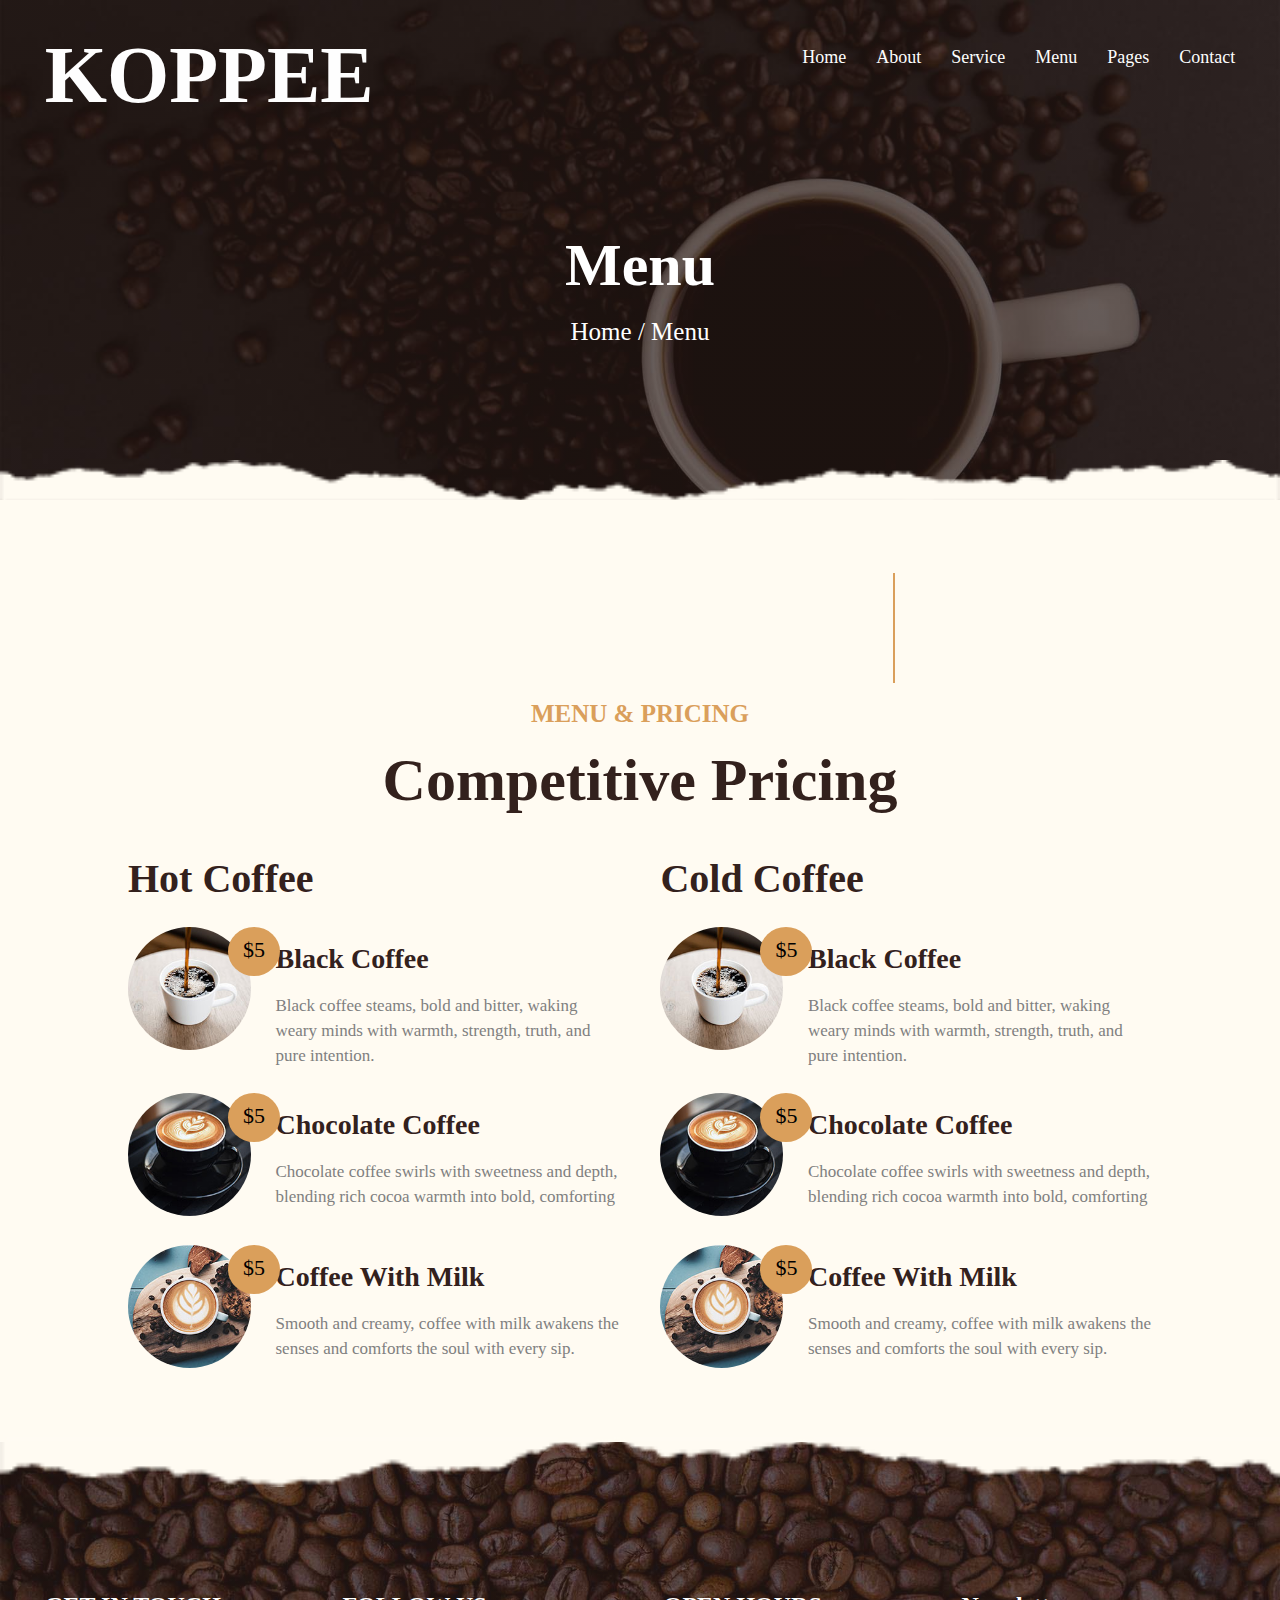
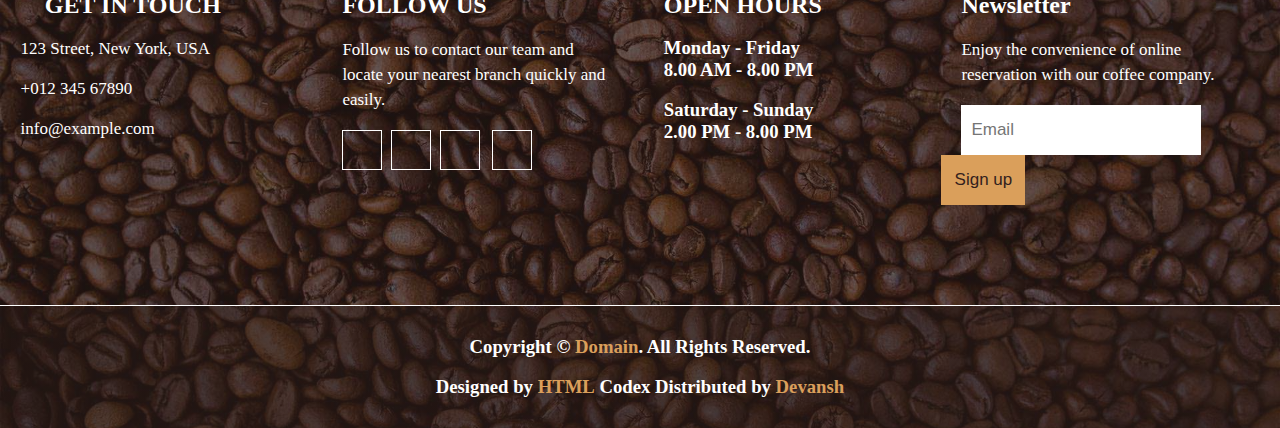
<file: menu.html>
<!DOCTYPE html>
<html lang="en">
    <head>
        <meta charset="UTF-8">
        <meta name="viewport" content="width=device-width, initial-scale=1.0">
        <title>Koppee</title>
        <link rel="stylesheet" href="CSS/style.css">
        <link rel="stylesheet" href="https://site-assets.fontawesome.com/releases/v6.7.2/css/all.css">
    </head>
    <body>
        

        <!-- first section -->
        <div class="main2 clearfix">

            <nav class="nav-inner clearfix">

                <div class="nav-left clearfix">
                    <h1>KOPPEE</h1>
                </div>

                <div class="nav-right clearfix">
                    <ul>
                        <li><a href="index.html">Home</a></li>
                        <li><a href="about.html">About</a></li>
                        <li><a href="service.html">Service</a></li>
                        <li><a href="menu.html">Menu</a></li>
                        <li><a href="pages.html">Pages</a></li>
                        <li><a href="contact.html">Contact</a></li>
                    </ul>

                    <span class="fa fa-bars"></span>
                </div>

            </nav>

            <div class="banner2 clearfix">
                <h1>Menu</h1><br>
                <p>Home / Menu</p>
            </div>

        </div>

        <div class="bottom-wave clearfix"></div>


        <!-- fifth section -->
        <div class="fifth clearfix">
            <div class="fifth-inner clearfix">

                <div class="fifth-top clearfix">
                    <h3>MENU & PRICING</h3><br>
                    <h1>Competitive Pricing</h1>
                </div>

                <div class="fifth-bottom clearfix">

                    <div class="fb-left clearfix">

                        <h1>Hot Coffee</h1>

                        <div class="fbl-box1 clearfix">

                            <div class="fbl-bimage clearfix">
                                <img src="image/menu-1.jpg">
                            </div>

                            <div class="fbl-bcont clearfix">
                                <h2>Black Coffee</h2><br>
                                <p>Black coffee steams, bold and bitter, waking weary minds with warmth, strength, truth, and pure intention.</p>
                            </div>

                        </div>

                        <div class="fbl-box2 clearfix">

                            <div class="fbl-bimage2 clearfix">
                                <img src="image/menu-2.jpg">
                            </div>

                            <div class="fbl-bcont2 clearfix">
                                <h2>Chocolate Coffee</h2><br>
                                <p>Chocolate coffee swirls with sweetness and depth, blending rich cocoa warmth into bold, comforting </p>
                            </div>

                        </div>

                        <div class="fbl-box3 clearfix">

                            <div class="fbl-bimage3 clearfix">
                                <img src="image/menu-3.jpg">
                            </div>

                            <div class="fbl-bcont3 clearfix">
                                <h2>Coffee With Milk</h2><br>
                                <p>Smooth and creamy, coffee with milk awakens the senses and comforts the soul with every sip.</p>
                            </div>

                        </div>

                    </div>

                    <div class="fb-right clearfix">

                        <h1>Cold Coffee</h1>

                        <div class="fbl-box1 clearfix">

                            <div class="fbl-bimage clearfix">
                                <img src="image/menu-1.jpg">
                            </div>

                            <div class="fbl-bcont clearfix">
                                <h2>Black Coffee</h2><br>
                                <p>Black coffee steams, bold and bitter, waking weary minds with warmth, strength, truth, and pure intention.</p>
                            </div>

                        </div>

                        <div class="fbl-box2 clearfix">

                            <div class="fbl-bimage2 clearfix">
                                <img src="image/menu-2.jpg">
                            </div>

                            <div class="fbl-bcont2 clearfix">
                                <h2>Chocolate Coffee</h2><br>
                                <p>Chocolate coffee swirls with sweetness and depth, blending rich cocoa warmth into bold, comforting </p>
                            </div>

                        </div>

                        <div class="fbl-box3 clearfix">

                            <div class="fbl-bimage3 clearfix">
                                <img src="image/menu-3.jpg">
                            </div>

                            <div class="fbl-bcont3 clearfix">
                                <h2>Coffee With Milk</h2><br>
                                <p>Smooth and creamy, coffee with milk awakens the senses and comforts the soul with every sip.</p>
                            </div>

                        </div>

                    </div>

                </div>

            </div>
        </div>
        

        <!-- last section -->
        <div class="last clearfix">
            
            <div class="last-top-wave clearfix"></div>

            <div class="last-content clearfix">

                <div class="last-touch clearfix">
                    <h2>GET IN TOUCH</h2>

                    <div class="lt-bot clearfix">

                        <div class="it-bot1 clearfix">
                            <div class="it-bot1-icon clearfix">
                                <span class="fa-solid fa-location-dot"></span>
                            </div>

                            <div class="it-bot1-cont clearfix">
                                <p>123 Street, New York, USA</p>
                            </div>
                        </div>

                        <div class="it-bot1 clearfix">
                            <div class="it-bot1-icon clearfix">
                                <span class="fa-solid fa-phone"></span>
                            </div>

                            <div class="it-bot1-cont clearfix">
                                <p>+012 345 67890</p>
                            </div>
                        </div>

                        <div class="it-bot1 clearfix">
                            <div class="it-bot1-icon clearfix">
                                <span class="fa-solid fa-envelope"></span>
                            </div>

                            <div class="it-bot1-cont clearfix">
                                <p>info@example.com</p>
                            </div>
                        </div>

                    </div>

                </div>

                <div class="last-us clearfix">
                    <h2>FOLLOW US</h2><br>
                    <p>Follow us to contact our team and locate your nearest branch quickly and easily.</p><br>

                    <div class="lu-bot clearfix">
                        
                        <div class="lu-bot1 clearfix">
                            <span class="fa-brands fa-twitter"></span>
                        </div>

                        <div class="lu-bot1 clearfix">
                            <span class="fa-brands fa-facebook-f"></span>
                        </div>

                        <div class="lu-bot1 clearfix">
                            <span class="fa-brands fa-linkedin-in"></span>
                        </div>

                        <div class="lu-bot2 clearfix">
                            <span class="fa-brands fa-instagram"></span>
                        </div>

                    </div>

                </div>

                <div class="last-open clearfix">
                    <h2>OPEN HOURS</h2><br>

                    <div class="lo-bot clearfix">
                        <h3>Monday - Friday</h3>
                        <h3>8.00 AM - 8.00 PM</h3><br>
                        <h3>Saturday - Sunday</h3>
                        <h3>2.00 PM - 8.00 PM</h3>
                    </div>
                </div>

                <div class="last-news clearfix">
                    <h2>Newsletter</h2><br>

                    <div class="ln-bot clearfix">
                        <p>Enjoy the convenience of online reservation with our coffee company.</p><br>

                        <form action="">
                            <input type="text" name="text" id="text" placeholder="Email">
                            <button>Sign up</button>
                        </form>
                    </div>
                </div>

            </div>

        </div> 

        <div class="last-copy clearfix">
            <h3>Copyright © <b>Domain</b>. All Rights Reserved.</h3><br>
            <h3>Designed by <b>HTML</b> Codex Distributed by <b>Devansh</b></h3>
        </div>

    </body>
</html>
</file>
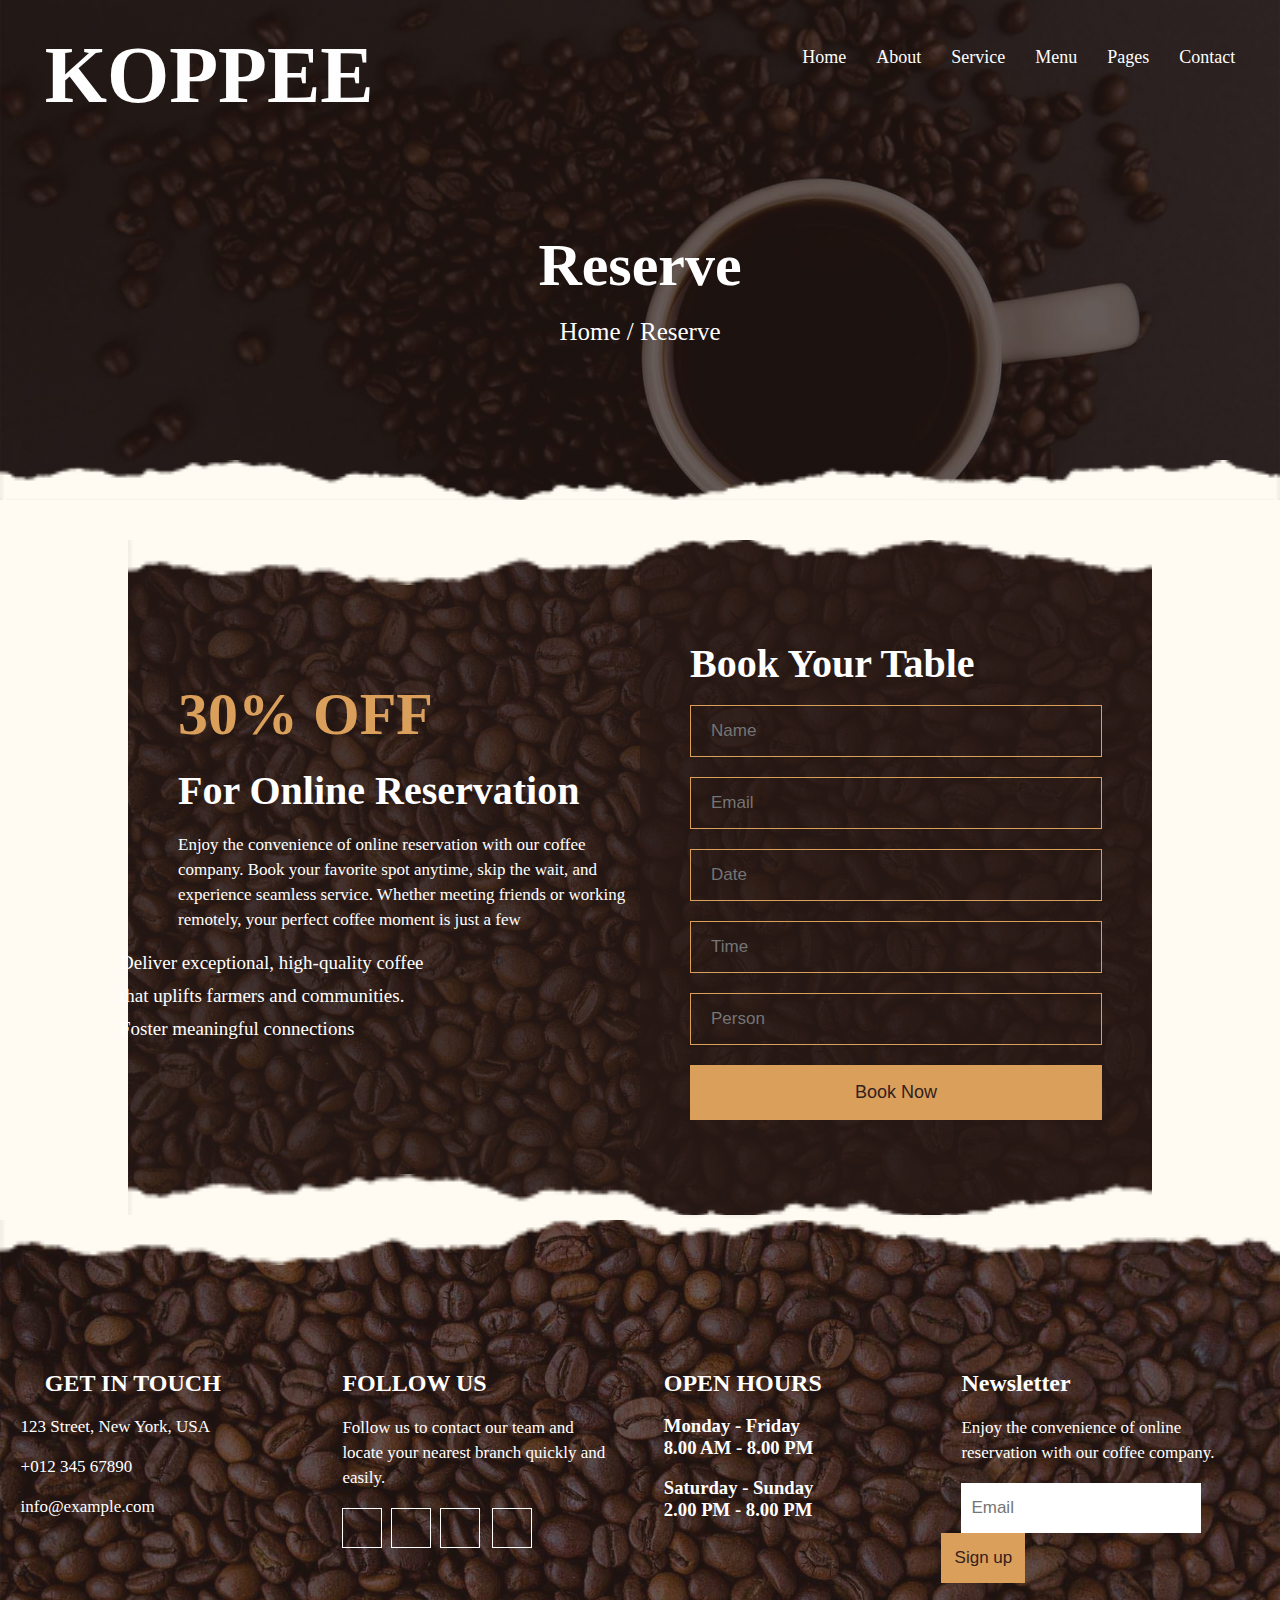
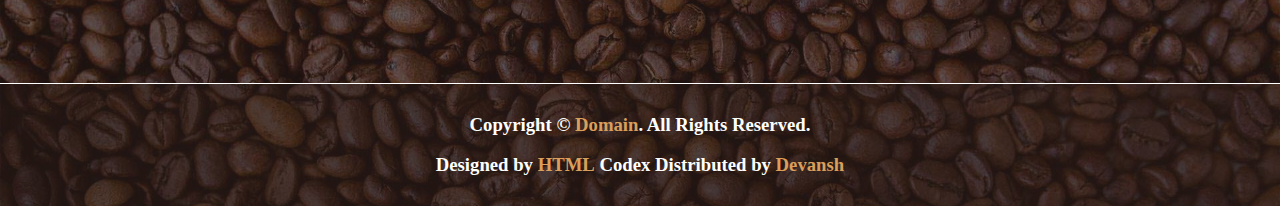
<file: pages.html>
<!DOCTYPE html>
<html lang="en">
    <head>
        <meta charset="UTF-8">
        <meta name="viewport" content="width=device-width, initial-scale=1.0">
        <title>Koppee</title>
        <link rel="stylesheet" href="CSS/style.css">
        <link rel="stylesheet" href="https://site-assets.fontawesome.com/releases/v6.7.2/css/all.css">
    </head>
    <body>
        

        <!-- first section -->
        <div class="main2 clearfix">

            <nav class="nav-inner clearfix">

                <div class="nav-left clearfix">
                    <h1>KOPPEE</h1>
                </div>

                <div class="nav-right clearfix">
                    <ul>
                        <li><a href="index.html">Home</a></li>
                        <li><a href="about.html">About</a></li>
                        <li><a href="service.html">Service</a></li>
                        <li><a href="menu.html">Menu</a></li>
                        <li><a href="pages.html">Pages</a></li>
                        <li><a href="contact.html">Contact</a></li>
                    </ul>

                    <span class="fa fa-bars"></span>
                </div>

            </nav>

            <div class="banner2 clearfix">
                <h1>Reserve</h1><br>
                <p>Home / Reserve</p>
            </div>

        </div>

        <div class="bottom-wave clearfix"></div>


        <!-- sixth section -->
        <div class="sixth clearfix">
            <div class="sixth-inner clearfix">

                <div class="sixth-top-wave clearfix"></div> 

                <div class="sixth-content clearfix">
                    
                    <div class="six-cont-left">
                        <h1>30% OFF</h1><br>
                        <h2>For Online Reservation</h2><br>
                        <p>Enjoy the convenience of online reservation with our coffee company. Book your favorite spot anytime, skip the wait, and experience seamless service. Whether meeting friends or working remotely, your perfect coffee moment is just a few</p><br>

                        <div class="scl-bot1 clearfix">
                            <div class="scl-bot1-left">
                                <span class="fa-solid fa-check"></span>
                            </div>
                            
                            <div class="scl-bot1-right">
                                <p>Deliver exceptional, high-quality coffee</p>
                            </div>
                        </div>

                        <div class="scl-bot1 clearfix">
                            <div class="scl-bot1-left">
                                <span class="fa-solid fa-check"></span>
                            </div>
                            
                            <div class="scl-bot1-right">
                                <p>that uplifts farmers and communities.</p>
                            </div>
                        </div>

                        <div class="scl-bot1 clearfix">
                            <div class="scl-bot1-left">
                                <span class="fa-solid fa-check"></span>
                            </div>
                            
                            <div class="scl-bot1-right">
                                <p>Foster meaningful connections</p>
                            </div>
                        </div>

                    </div>

                    <div class="six-cont-right">
                        <h1>Book Your Table</h1><br>

                        <form action="">
                            <input type="text" name="text" id="text" placeholder="Name">
                            <input type="text" name="text" id="text" placeholder="Email">
                            <input type="text" name="text" id="text" placeholder="Date">
                            <input type="text" name="text" id="text" placeholder="Time">
                            <input type="text" name="text" id="text" placeholder="Person">
                        </form>

                        <button>Book Now</button>
                    </div>

                </div>

                <div class="sixth-bot-wave clearfix"></div>

            </div>
        </div> 
        

        <!-- last section -->
        <div class="last clearfix">
            
            <div class="last-top-wave clearfix"></div>

            <div class="last-content clearfix">

                <div class="last-touch clearfix">
                    <h2>GET IN TOUCH</h2>

                    <div class="lt-bot clearfix">

                        <div class="it-bot1 clearfix">
                            <div class="it-bot1-icon clearfix">
                                <span class="fa-solid fa-location-dot"></span>
                            </div>

                            <div class="it-bot1-cont clearfix">
                                <p>123 Street, New York, USA</p>
                            </div>
                        </div>

                        <div class="it-bot1 clearfix">
                            <div class="it-bot1-icon clearfix">
                                <span class="fa-solid fa-phone"></span>
                            </div>

                            <div class="it-bot1-cont clearfix">
                                <p>+012 345 67890</p>
                            </div>
                        </div>

                        <div class="it-bot1 clearfix">
                            <div class="it-bot1-icon clearfix">
                                <span class="fa-solid fa-envelope"></span>
                            </div>

                            <div class="it-bot1-cont clearfix">
                                <p>info@example.com</p>
                            </div>
                        </div>

                    </div>

                </div>

                <div class="last-us clearfix">
                    <h2>FOLLOW US</h2><br>
                    <p>Follow us to contact our team and locate your nearest branch quickly and easily.</p><br>

                    <div class="lu-bot clearfix">
                        
                        <div class="lu-bot1 clearfix">
                            <span class="fa-brands fa-twitter"></span>
                        </div>

                        <div class="lu-bot1 clearfix">
                            <span class="fa-brands fa-facebook-f"></span>
                        </div>

                        <div class="lu-bot1 clearfix">
                            <span class="fa-brands fa-linkedin-in"></span>
                        </div>

                        <div class="lu-bot2 clearfix">
                            <span class="fa-brands fa-instagram"></span>
                        </div>

                    </div>

                </div>

                <div class="last-open clearfix">
                    <h2>OPEN HOURS</h2><br>

                    <div class="lo-bot clearfix">
                        <h3>Monday - Friday</h3>
                        <h3>8.00 AM - 8.00 PM</h3><br>
                        <h3>Saturday - Sunday</h3>
                        <h3>2.00 PM - 8.00 PM</h3>
                    </div>
                </div>

                <div class="last-news clearfix">
                    <h2>Newsletter</h2><br>

                    <div class="ln-bot clearfix">
                        <p>Enjoy the convenience of online reservation with our coffee company.</p><br>

                        <form action="">
                            <input type="text" name="text" id="text" placeholder="Email">
                            <button>Sign up</button>
                        </form>
                    </div>
                </div>

            </div>

        </div> 

        <div class="last-copy clearfix">
            <h3>Copyright © <b>Domain</b>. All Rights Reserved.</h3><br>
            <h3>Designed by <b>HTML</b> Codex Distributed by <b>Devansh</b></h3>
        </div>

    </body>
</html>
</file>
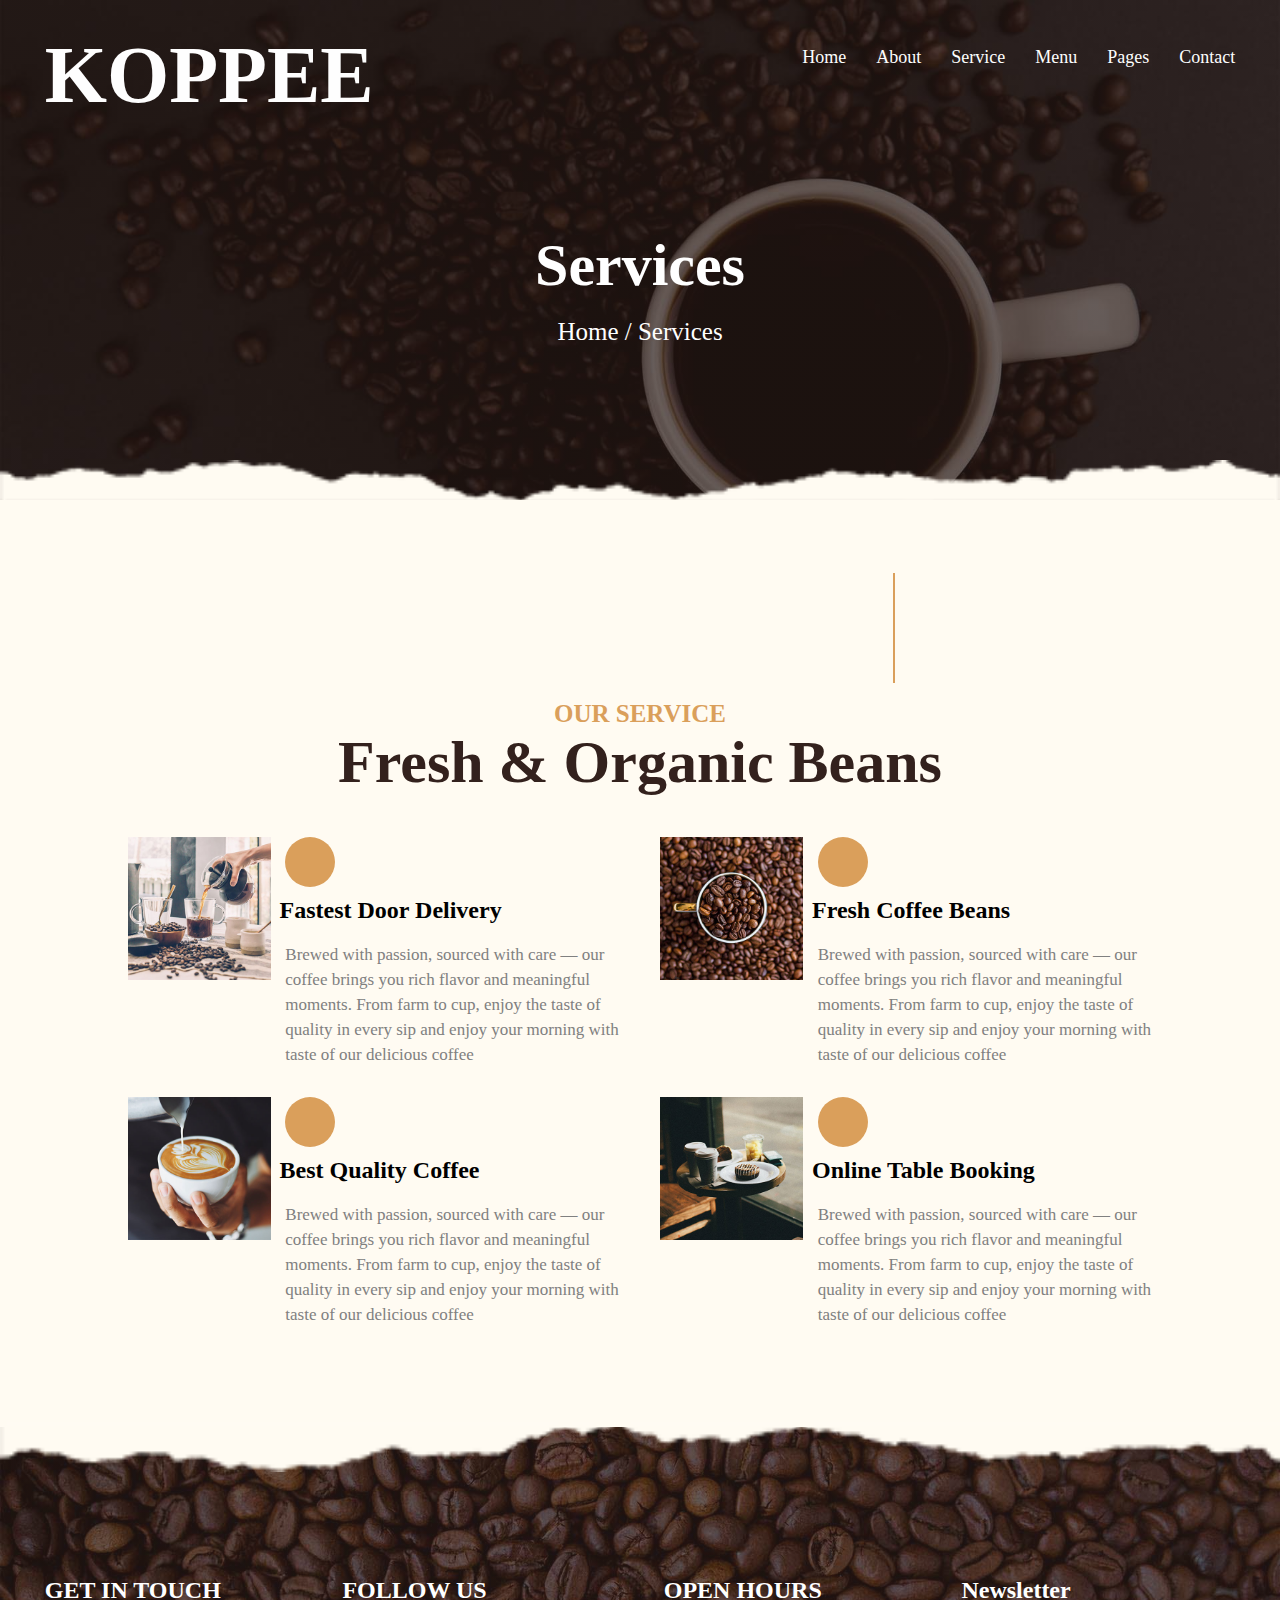
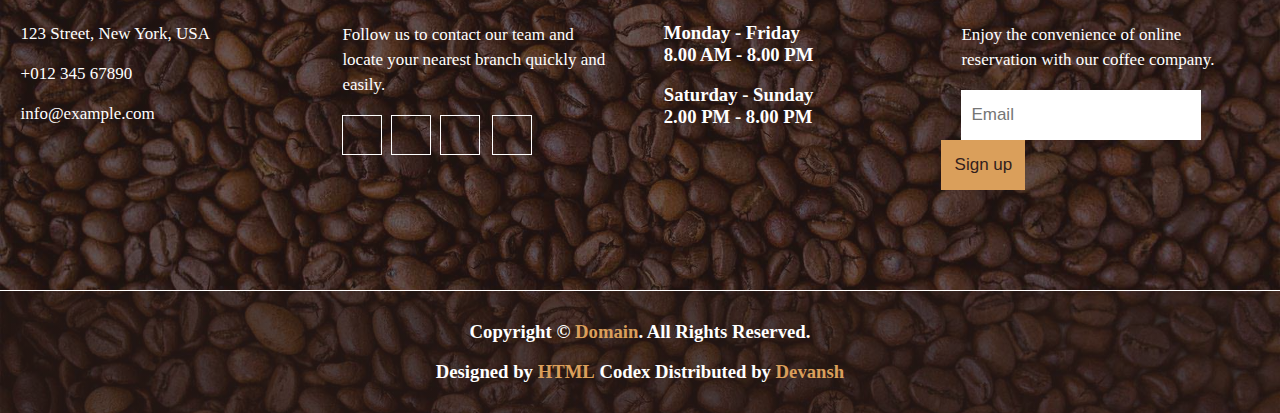
<file: service.html>
<!DOCTYPE html>
<html lang="en">
    <head>
        <meta charset="UTF-8">
        <meta name="viewport" content="width=device-width, initial-scale=1.0">
        <title>Koppee</title>
        <link rel="stylesheet" href="CSS/style.css">
        <link rel="stylesheet" href="https://site-assets.fontawesome.com/releases/v6.7.2/css/all.css">
    </head>
    <body>
        

        <!-- first section -->
        <div class="main2 clearfix">

            <nav class="nav-inner clearfix">

                <div class="nav-left clearfix">
                    <h1>KOPPEE</h1>
                </div>

                <div class="nav-right clearfix">
                    <ul>
                        <li><a href="index.html">Home</a></li>
                        <li><a href="about.html">About</a></li>
                        <li><a href="service.html">Service</a></li>
                        <li><a href="menu.html">Menu</a></li>
                        <li><a href="pages.html">Pages</a></li>
                        <li><a href="contact.html">Contact</a></li>
                    </ul>

                    <span class="fa fa-bars"></span>
                </div>

            </nav>

            <div class="banner2 clearfix">
                <h1>Services</h1><br>
                <p>Home / Services</p>
            </div>

        </div>

        <div class="bottom-wave clearfix"></div>


        <!-- third section -->
        <div class="third  clearfix">
            <div class="third-inner clearfix">

                <div class="third-top clearfix">
                    <h3>OUR SERVICE</h3>
                    <h1>Fresh & Organic Beans</h1>
                </div>

                <div class="third-bottom clearfix">
                    
                    <div class="thb-top clearfix">

                        <div class="thb-tleft clearfix">

                            <div class="tleft-image clearfix">
                                <img src="image/service-1.jpg">
                            </div>

                            <div class="tleft-cont clearfix">

                                <div class="tleft-cot clearfix">
                                    <div class="tcot-l clearfix">
                                        <span class="fa-solid fa-truck"></span>
                                    </div>
                                    <div class="tcot-r clearfix">
                                        <h2>Fastest Door Delivery</h2>
                                    </div>
                                </div><br>

                                <div class="tleft-cob clearfix">
                                    <p>Brewed with passion, sourced with care — our coffee brings you rich flavor and meaningful moments. From farm to cup, enjoy the taste of quality in every sip and enjoy your morning with taste of our delicious coffee</p>
                                </div>

                            </div>

                        </div>

                        <div class="thb-tright clearfix">

                            <div class="tleft-image clearfix">
                                <img src="image/service-2.jpg">
                            </div>

                            <div class="tleft-cont clearfix">

                                <div class="tleft-cot clearfix">
                                    <div class="tcot-l clearfix">
                                        <span class="fa-solid fa-mug-saucer"></span>
                                    </div>
                                    <div class="tcot-r clearfix">
                                        <h2>Fresh Coffee Beans</h2>
                                    </div>
                                </div><br>

                                <div class="tleft-cob clearfix">
                                    <p>Brewed with passion, sourced with care — our coffee brings you rich flavor and meaningful moments. From farm to cup, enjoy the taste of quality in every sip and enjoy your morning with taste of our delicious coffee</p>
                                </div>

                            </div>

                        </div>

                    </div>

                    <div class="thb-bot">

                        <div class="thb-tleft clearfix">

                            <div class="tleft-image clearfix">
                                <img src="image/service-3.jpg">
                            </div>

                            <div class="tleft-cont clearfix">

                                <div class="tleft-cot clearfix">
                                    <div class="tcot-l clearfix">
                                        <span class="fa-solid fa-award"></span>
                                    </div>
                                    <div class="tcot-r clearfix">
                                        <h2>Best Quality Coffee</h2>
                                    </div>
                                </div><br>

                                <div class="tleft-cob clearfix">
                                    <p>Brewed with passion, sourced with care — our coffee brings you rich flavor and meaningful moments. From farm to cup, enjoy the taste of quality in every sip and enjoy your morning with taste of our delicious coffee</p>
                                </div>

                            </div>

                        </div>

                        <div class="thb-tright clearfix">

                            <div class="tleft-image clearfix">
                                <img src="image/service-4.jpg">
                            </div>

                            <div class="tleft-cont clearfix">

                                <div class="tleft-cot clearfix">
                                    <div class="tcot-l clearfix">
                                        <span class="fa-solid fa-table"></span>
                                    </div>
                                    <div class="tcot-r clearfix">
                                        <h2>Online Table Booking</h2>
                                    </div>
                                </div><br>

                                <div class="tleft-cob clearfix">
                                    <p>Brewed with passion, sourced with care — our coffee brings you rich flavor and meaningful moments. From farm to cup, enjoy the taste of quality in every sip and enjoy your morning with taste of our delicious coffee</p>
                                </div>

                            </div>

                        </div>

                    </div>

                </div>

            </div>
        </div>
        

        <!-- last section -->
        <div class="last clearfix">
            
            <div class="last-top-wave clearfix"></div>

            <div class="last-content clearfix">

                <div class="last-touch clearfix">
                    <h2>GET IN TOUCH</h2>

                    <div class="lt-bot clearfix">

                        <div class="it-bot1 clearfix">
                            <div class="it-bot1-icon clearfix">
                                <span class="fa-solid fa-location-dot"></span>
                            </div>

                            <div class="it-bot1-cont clearfix">
                                <p>123 Street, New York, USA</p>
                            </div>
                        </div>

                        <div class="it-bot1 clearfix">
                            <div class="it-bot1-icon clearfix">
                                <span class="fa-solid fa-phone"></span>
                            </div>

                            <div class="it-bot1-cont clearfix">
                                <p>+012 345 67890</p>
                            </div>
                        </div>

                        <div class="it-bot1 clearfix">
                            <div class="it-bot1-icon clearfix">
                                <span class="fa-solid fa-envelope"></span>
                            </div>

                            <div class="it-bot1-cont clearfix">
                                <p>info@example.com</p>
                            </div>
                        </div>

                    </div>

                </div>

                <div class="last-us clearfix">
                    <h2>FOLLOW US</h2><br>
                    <p>Follow us to contact our team and locate your nearest branch quickly and easily.</p><br>

                    <div class="lu-bot clearfix">
                        
                        <div class="lu-bot1 clearfix">
                            <span class="fa-brands fa-twitter"></span>
                        </div>

                        <div class="lu-bot1 clearfix">
                            <span class="fa-brands fa-facebook-f"></span>
                        </div>

                        <div class="lu-bot1 clearfix">
                            <span class="fa-brands fa-linkedin-in"></span>
                        </div>

                        <div class="lu-bot2 clearfix">
                            <span class="fa-brands fa-instagram"></span>
                        </div>

                    </div>

                </div>

                <div class="last-open clearfix">
                    <h2>OPEN HOURS</h2><br>

                    <div class="lo-bot clearfix">
                        <h3>Monday - Friday</h3>
                        <h3>8.00 AM - 8.00 PM</h3><br>
                        <h3>Saturday - Sunday</h3>
                        <h3>2.00 PM - 8.00 PM</h3>
                    </div>
                </div>

                <div class="last-news clearfix">
                    <h2>Newsletter</h2><br>

                    <div class="ln-bot clearfix">
                        <p>Enjoy the convenience of online reservation with our coffee company.</p><br>

                        <form action="">
                            <input type="text" name="text" id="text" placeholder="Email">
                            <button>Sign up</button>
                        </form>
                    </div>
                </div>

            </div>

        </div> 

        <div class="last-copy clearfix">
            <h3>Copyright © <b>Domain</b>. All Rights Reserved.</h3><br>
            <h3>Designed by <b>HTML</b> Codex Distributed by <b>Devansh</b></h3>
        </div>

    </body>
</html>
</file>
<file: CSS/style.css>
*{
    padding: 0;
    margin: 0;
    box-sizing:border-box;
}

.clearfix::after{
    content: "";
    display: block;
    clear: both;
}

body{
    background-color: #FFFBF2;
}

.nav-right .fa-bars{
    display: none;
}

/* first section */
.main{
    width: 100%;
    height: 100vh;
    background-image: linear-gradient(to top, rgba(39, 25, 21, 0.7)0%, rgba(39, 25, 21, 0.7)100%), url(../image/carousel-1.jpg);
    background-repeat: no-repeat;
    background-size: cover;
}

.main2{
    width: 100%;
    height: 500px;
    background-image: linear-gradient(to top, rgba(39, 25, 21, 0.7)0%, rgba(39, 25, 21, 0.7)100%), url(../image/carousel-1.jpg);
    background-repeat: no-repeat;
    background-size: cover;
}

.nav-inner{
    width: 93%;
    margin: 0 auto;
    position: relative;
    top: 30px;
}

.nav-left{
    width: 30%;
    float: left;
    color: #fefefe;;
    font-size: 40px;
}

.nav-right{
    width: 70%;
    float: right;
    padding-top: 17px;
}

ul{
    float: right;
}

ul li{
    list-style: none;
    float: left;
    margin-left: 30px;
}

ul li a{
    text-decoration: none;
    color: #fefefe;
    font-size: 18px;
}

.banner{
    width: 40%;
    margin: 0 auto;
    text-align: center;
    position: relative;
    top: 270px;
}

.banner2{
    width: 20%;
    margin:  0 auto;
    text-align: center;
    position: relative;
    top: 140px;
}

.banner2 p{
    color: #fff;
    font-size: 25px;
}

.banner2 h1{
    color: #fff;
    font-size: 60px;
}

.banner h3{
    color: #DA9F5B;
    font-size: 30px;
}

.banner h1{
    color: #fefefe;
    font-size: 100px;
}

.banner p{
    color: #fefefe;
    text-align: center;
    font-size: 30px;
}

.bottom-wave{
    width: 100%;
    height: 40px;
    background-image: url(../image/overlay-bottom.png);
    background-repeat: no-repeat;
    background-size: cover;
    position: relative;
    top: -40px;
}


/* second section */
.second{
    width: 100%;
}

.second-inner{
    width: 80%;
    margin: 0 auto;
    padding-top: 160px;
    padding-bottom: 70px;
}

.second-top{
    width: 100%;
    text-align: center;
    padding-bottom: 40px;
}

.second-top h3{
    font-size: 25px;
    color: #DA9F5B;
    position: relative;
}

.second-top h3::after{
    content: "";
    background-color: #DA9F5B;
    height: 110px;
    width: 2px;
    position: absolute;
    top: -127px;
    left: 85vh;
}

.second-top h1{
    font-size: 60px;
    color: #33211D;
}

.second-bottom{
    width: 100%;
}

.sb-box1{
    width: 32%;
    float: left;
    margin-right: 2%;
}

.sb-box1 h1{
    font-size: 40px;
    color: #33211D;
}

.sb-box1 h3{
    line-height: 26px;
    font-size: 20px;
    color: #33211D;
}

.sb-box1 p{
    font-size: 20px;
    line-height: 25px;
    color: gray;
}

.sb-box1 button{
    padding: 10px 30px 10px 30px;
    background-color: #33211D;
    color: #fff;
    font-size: 17px;
    border-style: none;
}

.sb-box2{
    width: 32%;
    float: left;
}

.sb-box2 img{
    width: 100%;
}

.sb-box3{
    width: 32%;
    float: right;
    margin-left: 2%;
}

.sb-box3 p{
    font-size: 20px;
    line-height: 25px;
    color: gray;
}

.sb-box3 h1{
    font-size: 40px;
    color: #33211D;
}

.sb-bot1{
    width: 100%;
    margin-bottom: 8px;
}

.sb-bot1-left{
    width: 25px;
    float: left;
}

.sb-bot1-right{
    width: 360px;
    float: right;
}

.sb-bot1-right p{
    font-size: 19px;
    color: #33211D;
}

.sb-bot1-left span{
    font-size: 20px;
    color: #DA9F5B;
    padding-top: 3px;
}

.sb-box3 button{
    padding: 10px 30px 10px 30px;
    background-color: #DA9F5B;
    color: #33211D;
    font-size: 17px;
    border-style: none;
}


/* third section */
.third{
    width: 100%;
}

.third-inner{
    width: 80%;
    margin: 0 auto;
    padding-top: 160px;
    padding-bottom: 70px;
}

.third-top{
    width: 100%;
    text-align: center;
    padding-bottom: 40px;
}

.third-top h3{
    font-size: 25px;
    color: #DA9F5B;
    position: relative;
}

.third-top h3::after{
    content: "";
    background-color: #DA9F5B;
    height: 110px;
    width: 2px;
    position: absolute;
    top: -127px;
    left: 85vh;
}

.third-top h1{
    font-size: 60px;
    color: #33211D;
}

.third-bottom{
    width: 100%;
}

.thb-top{
    width: 100%;
}

.thb-tleft{
    width: 48%;
    float: left;
    margin-bottom: 30px;
}

.thb-tright{
    width: 48%;
    float: right;
    margin-bottom: 30px;
}

.tleft-image{
    width: 29%;
    float: left;
}

.tleft-image img{
    width: 100%;
}

.tleft-cont{
    width: 68%;
    float: right;
}

.tleft-cot{
    width: 100%;
}

.tcot-l{
    width: 50px;
    height: 50px;
    float: left;
    border-radius: 100%;
    background-color: #DA9F5B;
    text-align: center;
}

.tcot-l span{
    font-size: 20px;
    text-align: center;
    padding-top: 15px;
    color: #33211D;
}

.tcot-r{
    width: 340px;
    padding-top: 10px;
    float: right;
}

.tleft-cob p{
    font-size: 17px;
    line-height: 25px;
    color: gray;
}


/* fourth section */
.fourth{
    width: 100%;
    height: 560px;
    background-image: linear-gradient(to top, rgba(39, 25, 21, 0.7)0%, rgba(39, 25, 21, 0.7)100%), url(../image/bg.jpg);
    background-size: cover;
    background-repeat: no-repeat;
    position: relative;
}

.fourth-top-wave{
    width: 100%;
    position: absolute;
    top: -5px;
    height: 50px;
    background-image: url(../image/overlay-top.png);
    background-repeat: no-repeat;
    background-size: cover;
}

.fourth-bot-wave{
    width: 100%;
    position: absolute;
    top: 520px;
    height: 50px;
    background-image: url(../image/overlay-bottom.png);
    background-repeat: no-repeat;
    background-size: cover;
}

.fourth-content{
    width: 100%;
    position: relative;
    top: 170px;
    text-align: center;
}

.fourth-content h1{
    color: #DA9F5B;
    font-size: 80px;
}

.fourth-content h2{
    font-size: 50px;
    color: #fff;
}

.fourth-content h3{
    font-size: 30px;
    color: #fff;
}


/* fifth section */
.fifth{
    width: 100%;
}

.fifth-inner{
    width: 80%;
    margin: 0 auto;
    padding-top: 160px;
    padding-bottom: 70px;
}

.fifth-top{
    width: 100%;
    text-align: center;
    padding-bottom: 40px;
}

.fifth-top h3{
    font-size: 25px;
    color: #DA9F5B;
    position: relative;
}

.fifth-top h3::after{
    content: "";
    background-color: #DA9F5B;
    height: 110px;
    width: 2px;
    position: absolute;
    top: -127px;
    left: 85vh;
}

.fifth-top h1{
    font-size: 60px;
    color: #33211D;
}

.fifth-bottom{
    width: 100%;
}

.fb-left{
    width: 48%;
    float: left;
}

.fb-right{
    width: 48%;
    float: right;
}

.fb-left h1{
    font-size: 40px;
    color: #33211D;
}

.fb-right h1{
    font-size: 40px;
    color: #33211D;
}

.fbl-box1, .fbl-box2, .fbl-box3{
    width: 100%;
    margin-top: 25px;
}

.fbl-bimage, .fbl-bimage2, .fbl-bimage3{
    width: 25%;
    float: left;
    position: relative;
}

.fbl-bimage img, .fbl-bimage2 img, .fbl-bimage3 img{
    width: 100%;
    border-radius: 100%;
}

.fbl-bimage::before, .fbl-bimage2::before, .fbl-bimage3::before{
    content: "$5";
    width: 37px;
    height: 39px;
    padding-left: 15px;
    padding-top: 10px;
    background-color: #DA9F5B;
    border-radius: 100%;
    position: absolute;
    left: 100px;
    font-size: 22px;
}

.fbl-bcont, .fbl-bcont2, .fbl-bcont3{
    width: 70%;
    float: right;
    padding-top: 16px;
}

.fbl-bcont h2, .fbl-bcont2 h2, .fbl-bcont3 h2{
    font-size: 28px;
    color: #33211D;
}

.fbl-bcont p, .fbl-bcont2 p, .fbl-bcont3 p{
    font-size: 17px;
    line-height: 25px;
    color: gray;
}


/* sixth section */
.sixth{
    width: 100%;
}

.sixth-inner{
    width: 80%;
    margin: 0 auto;
    height: 680px;
    background-image: linear-gradient(to top, rgba(39, 25, 21, 0.7)0%, rgba(39, 25, 21, 0.7)100%), url(../image/bg.jpg);
    background-size: cover;
    background-repeat: no-repeat;
    position: relative;
}

.sixth-top-wave{
    width: 100%;
    position: absolute;
    top: -5px;
    height: 50px;
    background-image: url(../image/overlay-top.png);
    background-repeat: no-repeat;
    background-size: cover;
}

.sixth-bot-wave{
    width: 100%;
    position: absolute;
    top: 634px;
    height: 50px;
    background-image: url(../image/overlay-bottom.png);
    background-repeat: no-repeat;
    background-size: cover;
}

.sixth-content{
    width: 100%;
}

.six-cont-left{
    width: 50%;
    height: 680px;
    float: left;
    padding-top: 140px;
    padding-left: 50px;
    background-color: rgba(39, 25, 21, 0.5);
}

.six-cont-left h1{
    color: #DA9F5B;
    font-size: 60px;
}

.six-cont-left h2{
    color: #fff;
    font-size: 40px;
}

.six-cont-left p{
    color: #fff;
    font-size: 17px;
    line-height: 25px;
}

.scl-bot1{
    width: 100%;
    margin-bottom: 8px;
}

.scl-bot1-left{
    width: 25px;
    float: left;
}

.scl-bot1-right{
    width: 520px;
    float: right;
}

.scl-bot1-right p{
    font-size: 19px;
    color: #fff;
}

.scl-bot1-left span{
    font-size: 20px;
    color: #DA9F5B;
    padding-top: 3px;
}

.six-cont-right{
    width: 50%;
    height: 680px;
    float: right;
    padding-top: 100px;
    padding-left: 50px;
    padding-right: 50px;
    background-color: rgba(39, 25, 21, 0.8189);
}

.six-cont-right h1{
    font-size: 40px;
    color: #fff;
}

.six-cont-right form input{
    width: 100%;
    margin-bottom: 20px;
    padding-top: 15px;
    padding-bottom: 15px;
    font-size: 17px;
    padding-left: 20px;
    color: rgb(216, 213, 213);
    background: none;
    border: 1px solid #DA9F5B;
}

.six-cont-right button{
    width: 100%;
    padding-top: 17px;
    padding-bottom: 17px;
    font-size: 18px;
    color: #33211D;
    background-color: #DA9F5B;
    border-style: none;
}


/* seven section */
.seven{
    width: 100%;
}

.seven-inner{
    width: 80%;
    margin: 0 auto;
    padding-top: 200px;
    padding-bottom: 70px;
}

.seven-top{
    width: 100%;
    text-align: center;
    padding-bottom: 40px;
}

.seven-top h3{
    font-size: 25px;
    color: #DA9F5B;
    position: relative;
}

.seven-top h3::after{
    content: "";
    background-color: #DA9F5B;
    height: 110px;
    width: 2px;
    position: absolute;
    top: -127px;
    left: 85vh;
}

.seven-top h1{
    font-size: 60px;
    color: #33211D;
}

.seven-bottom{
    width: 100%;
    padding-top: 40px;
}

.se-box1{
    width: 32%;
    float: left;
}

.se-box2{
    width: 32%;
    float: left;
    margin-left: 2%;
    margin-right: 2%;
}

.se-box3{
    width: 32%;
    float: right;
}

.se-box1-top, .se-box2-top, .se-box3-top{
    width: 100%;
}

.se-top-left, .se-top2-left, .se-top3-left{
    width: 30%;
    float: left;
}

.se-top-left img, .se-top2-left img, .se-top3-left img{
    width: 100%;
}

.se-top-right, .se-top2-right, .se-top3-right{
    width: 64%;
    float: right;
    padding-top: 30px;
}

.se-top-right p, .se-top2-right p, .se-top3-right p{
    color: gray;
    font-size: 15px;
}

.se-top-right h2, .se-top2-right h2, .se-top3-right h2{
    font-size: 30px;
}

.se-box1-bot, .se-box2-bot, .se-box3-bot{
    width: 100%;
    margin-top: 20px;
}

.se-box1-bot p, .se-box2-bot p, .se-box3-bot p{
    font-size: 17px;
    color: gray;
    line-height: 25px;
}


/* last section */
.last{
    width: 100%;
    background-image: linear-gradient(to top, rgba(39, 25, 21, 0.7)0%, rgba(39, 25, 21, 0.7)100%), url(../image/bg.jpg);
    background-size: cover;
    background-repeat: no-repeat;
    position: relative;
}

.last-top-wave{
    width: 100%;
    position: absolute;
    top: -5px;
    height: 50px;
    background-image: url(../image/overlay-top.png);
    background-repeat: no-repeat;
    background-size: cover;
}

.last-content{
    width: 93%;
    margin: 0 auto;
    padding-top: 150px;
    padding-bottom: 100px;
}

.last-touch{
    width: 23%;
    float: left;
}

.last-touch h2{
    color: #fff;
}

.it-bot{
    width: 100%;
}

.it-bot1{
    width: 100%;
    padding-top: 20px;
}

.it-bot1-icon{
    width: 20px;
    float: left;
}

.it-bot1-icon span{
    color: #fff;
    font-size: 17px;
}

.it-bot1-cont{
    width: 298px;
    float: right;
}

.it-bot1-cont p{
    color: #fff;
    font-size: 17px;
}

.last-us{
    width: 23%;
    float: left;
    margin-left: 2%;
    margin-right: 2%;
}

.last-us h2{
    color: #fff;
}

.last-us p{
    color: #fff;
    font-size: 17px;
    line-height: 25px;
}

.lu-bot{
    width: 190px;
}

.lu-bot1{
    width: 40px;
    height: 40px;
    text-align: center;
    margin-right: 9px;
    float: left;
    border: 1px solid #fff;
}

.lu-bot1 span{
    font-size: 23px;
    color: #fff;
    padding-top: 6px;
}

.lu-bot2{
    width: 40px;
    height: 40px;
    text-align: center;
    float: right;
    border: 1px solid #fff;
}

.lu-bot2 span{
    font-size: 23px;
    color: #fff;
    padding-top: 6px;
}

.last-open{
    width: 23%;
    float: left;
    margin-left: 2%;
    margin-right: 1%;
}

.last-open h2{
    color: #fff;
}

.lo-bot h3{
    color: #fff;
}

.last-news{
    width: 23%;
    float: right;
}

.last-news h2{
    color: #fff;
}

.ln-bot p{
    color: #fff;
    font-size: 17px;
    line-height: 25px;
}

.ln-bot form input{
    width: 240px;
    padding-top: 15px;
    padding-bottom: 15px;
    border-style: none;
    padding-left: 10px;
    font-size: 17px;
}

.ln-bot form button{
    width: 84px;
    padding-top: 15px;
    padding-bottom: 15px;
    position: relative;
    left: -20px;
    border-style: none;
    background-color: #DA9F5B;
    color: #33211D;
    font-size: 17px;
}

.last-copy{
    width: 100%;
    background-image: linear-gradient(to top, rgba(39, 25, 21, 0.8189)0%, rgba(39, 25, 21, 0.8189)100%), url(../image/bg.jpg);
    background-size: cover;
    background-repeat: no-repeat;
    text-align: center;
    padding-top: 30px;
    padding-bottom: 30px;
    border-top: 1px solid #fff;
}

.last-copy h3{
    color: #fff;
}

.last-copy h3 b{
    color: #DA9F5B;
}


/* contact section */
.contact{
    width: 100%;
}

.contact-inner{
    width: 80%;
    margin: 0 auto;
    padding-top: 160px;
    padding-bottom: 70px;
}

.contact-top{
    width: 100%;
    text-align: center;
    padding-bottom: 40px;
}

.contact-top h3{
    font-size: 25px;
    color: #DA9F5B;
    position: relative;
}

.contact-top h3::after{
    content: "";
    background-color: #DA9F5B;
    height: 110px;
    width: 2px;
    position: absolute;
    top: -127px;
    left: 85vh;
}

.contact-top h1{
    font-size: 60px;
    color: #33211D;
}

.contact-bot{
    width: 100%;
    padding-top: 50px;
}

.cont-bot-left{
    width: 48%;
    float: left;
}

.cont-bot-right{
    width: 48%;
    float: right;
}

.cont-bot-right form input{
    width: 100%;
    margin-bottom: 20px;
    padding-top: 16px;
    padding-bottom: 16px;
    padding-left: 15px;
    font-size: 17px;
}

.cont-bot-right form textarea{
    width: 100%;
    height: 150px;
    margin-bottom: 20px;
    padding-top: 16px;
    padding-left: 15px;
    font-size: 17px;
}

.cont-bot-right button{
    width: 30%;
    padding-top: 16px;
    padding-bottom: 16px;
    font-size: 17px;
    color: black;
    background-color: #DA9F5B;
    border-style: none;
}


@media only screen and (max-width:1200px)
{

    .contact-top h3::after{
        left: 90vh;
    }

    .cont-bot-left iframe{
        width: 100%;
    }

    .banner2{
        width: 25%;
        margin: 0 auto;
    }

    .main{
        height: 600px;
    }

    .bottom-wave{
        position: relative;
        top: -34px;
    }

    .nav-right{
        padding-top: 30px;
    }

    .sb-box1 h3{
        font-size: 15px;
    }

    .sb-box1 p{
        font-size: 15px;
    }

    .sb-box3 p{
        font-size: 15px;
    }

    .sb-bot1-right{
        width: 270px;
    }

    .sb-bot1-right p{
        font-size: 15px;
    }

    .tcot-l{
        width: 40px;
        height: 40px;
    }

    .tcot-l span{
        font-size: 15px;
        padding-top: 13px;
    }

    .tcot-r{
        width: 260px
    }

    .tcot-r h2{
        font-size: 15px;
    }

    .tleft-cob p{
        font-size: 13px;
        line-height: 17px;
    }

    .fbl-bimage::before, .fbl-bimage2::before, .fbl-bimage3::before{
        width: 29px;
        height: 33px;
        padding-left: 13px;
        padding-top: 8px;
        position: absolute;
        left: 90px;
        font-size: 18px;
    }

    .fbl-bcont, .fbl-bcont2, .fbl-bcont3{
        padding-top: 13px;
    }

    .fbl-bcont h2, .fbl-bcont2 h2, .fbl-bcont3 h2{
        font-size: 16px;
    }

    .fbl-bcont p, .fbl-bcont2 p, .fbl-bcont3 p{
        font-size: 14px;
    }

    .scl-bot1-right{
        width: 400px;
    }

    .se-top-right, .se-top2-right, .se-top3-right{
        padding-top: 17px;
    }

    .se-top-right p, .se-top2-right p, .se-top3-right p{
        font-size: 15px;
    }

    .se-top-right h2, .se-top2-right h2, .se-top3-right h2{
        font-size: 18px;
    }

    .se-box1-bot p, .se-box2-bot p, .se-box3-bot p{
        font-size: 15px;
        line-height: 18px;
    }

    .it-bot1-cont{
        width: 220px;
    }

    .ln-bot form input{
        width: 170px;
        font-size: 15px;
    }

    .ln-bot form button{
        width: 82px;
        font-size: 15px;
    }
}


@media only screen and (max-width:992px)
{
    .cont-bot-left iframe{
        width: 100%;
    }

    .contact-top h3::after{
        left: 77vh;
    }

    .banner2{
        width: 30%;
        margin: 0 auto;
    }

    .second-inner{
        width: 95%;
    }

    .second-top h3::after{
        left: 90vh;
    }

    .third-inner{
        width: 95%;
    }

    .third-top h3::after{
        left: 90vh;
    }

    .fifth-inner{
        width: 95%;
    }

    .fifth-top h3::after{
        left: 90vh;
    }

    .sixth-inner{
        width: 95%;
    }

    .seven-inner{
        width: 95%;
    }

    .seven-top h3::after{
        left: 90vh;
    }

    .last-content{
        width: 97%;
    }

    .it-bot1-cont{
        width: 200px;
    }

    .ln-bot form input{
        width: 140px;
        font-size: 15px;
    }

    .ln-bot form button{
        width: 70px;
        font-size: 15px;
    }
}


@media only screen and (max-width:768px)
{

    .cont-bot-left iframe{
        width: 100%;
    }

    .cont-bot-right button{
        width: 70%;
    }

    .contact-top h3::after{
        left: 60vh;
    }

    .banner2{
        width: 40%;
        margin: 0 auto;
    }

    .nav-right{
        width: 60%;
        padding-top: 10px;
    }

    .nav-right ul{
        display: none;
    }

    .nav-right .fa-bars{
        display: block;
        font-size: 30px;
        text-align: right;
        color: #fff;
    }

    .nav-left{
        font-size: 30px;
    }

    .banner{
        width: 53%;
        top: 170px;
    }

    .sb-box1{
        width: 100%;
        padding-bottom: 30px;
    }

    .sb-box2{
        width: 100%;
        height:500px;
        padding-bottom: 30px;
    }

    .sb-box2 img{
        width: 100%;
        height: 100%;
    }

    .sb-box3{
        width: 100%;
    }

    .sb-bot1{
        width: 42%;
    }

    .second-top h3::after{
        left: 70vh;
    }

    .third-top h3::after{
        left: 70vh;
    }

    .thb-tleft, .thb-tright{
        width: 100%;
    }

    .tcot-l{
        width: 50px;
        height: 50px;
    }

    .tcot-l span{
        font-size: 20px;
        padding-top: 15px;
    }

    .tcot-r{
        width: 435px
    }

    .tcot-r h2{
        font-size: 26px;
    }

    .tleft-cob p{
        font-size: 20px;
        line-height: 24px;
    }

    .fifth-top h3::after{
        left: 70vh;
    }

    .fb-left, .fb-right{
        width: 100%;
        padding-bottom: 30px;
    }

    .fbl-bimage::before, .fbl-bimage2::before, .fbl-bimage3::before{
        width: 39px;
        height: 43px;
        padding-left: 20px;
        padding-top: 15px;
        position: absolute;
        left: 140px;
        font-size: 24px;
    }

    .fbl-bcont, .fbl-bcont2, .fbl-bcont3{
        padding-top: 13px;
    }

    .fbl-bcont h2, .fbl-bcont2 h2, .fbl-bcont3 h2{
        font-size: 24px;
    }

    .fbl-bcont p, .fbl-bcont2 p, .fbl-bcont3 p{
        font-size: 17px;
    }

    .six-cont-left, .six-cont-right{
        width: 100%;
    }

    .sixth-inner{
        height: 1360px;
    }

    .sixth-bot-wave{
        top: 1316px;
    }

    .scl-bot1{
        width: 65%;
    }

    .seven-top h3::after{
        left: 70vh;
    }

    .se-box1, .se-box2, .se-box3{
        width: 100%;
        padding-bottom: 30px;
    }

    .se-top-left, .se-top2-left, .se-top3-left{
        width: 100px;
        height: 100px;
    }

    .se-top-right, .se-top2-right, .se-top3-right{
        width: 455px;
        padding-top: 13px;
    }

    .se-top-right h2, .se-top2-right h2, .se-top3-right h2{
        font-size: 35px;
    }

    .seven-bottom{
        width: 80%;
        margin: 0 auto;
    }

    .last{
        height: 600px;
    }

    .it-bot1-cont{
        width: 330px;
    }

    .last-touch{
        width: 48%;
        float: left;
        padding-bottom: 30px;
    }

    .last-us{
        width: 48%;
        float: right;
        padding-bottom: 30px;
    }

    .last-open{
        width: 48%;
        float: left;
    }

    .last-news{
        width: 48%;
        float: right;
        padding-bottom: 90px;
    }
}


@media only screen and (max-width:576px)
{

    .cont-bot-left, .cont-bot-right{
        width: 100%;
        margin-bottom: 20px;
    }

    .cont-bot-right button{
        width: 100%;
    }

    .contact-top h3::after{
        left: 43vh;
    }

    .contact-top h1{
        font-size: 50px;
    }

    .main2{
        height: 300px;
    }

    .banner2{
        position: relative;
        top: 100px;
    }

    .banner2 h1{
        font-size: 30px;
    }

    .banner2 p{
        font-size: 14px;
    }

    .main{
        height: 400px;
    }

    .nav-left h1{
        font-size: 30px;
    }

    .nav-right{
        width: 60%;
        padding-top: 10px;
    }

    .nav-right ul{
        display: none;
    }

    .nav-right .fa-bars{
        display: block;
        font-size: 20px;
        text-align: right;
        color: #fff;
    }

    .banner h1{
        font-size: 40px;
    }

    .banner h3{
        font-size: 20px;
    }

    .banner p{
        font-size: 20px;
    }

    .second-top h3::after{
        left: 53vh;
    }

    .second-top h1{
        font-size: 50px;
    }

    .sb-box1 h1{
        font-size: 30px;
    }

    .sb-box3 h1{
        font-size: 30px;
    }

    .sb-bot1{
        width: 50%;
    }

    .sb-bot1-right{
        width: 240px;
    }

    .third-top h3::after{
        left: 53vh;
    }

    .third-top h1{
        font-size: 50px;
    }

    .tcot-l{
        width: 40px;
        height: 40px;
    }

    .tcot-l span{
        font-size: 17px;
        padding-top: 10px;
    }

    .tcot-r{
        width: 320px
    }

    .tcot-r h2{
        font-size: 20px;
    }

    .tleft-cob p{
        font-size: 17px;
        line-height: 20px;
    }

    .fifth-top h3::after{
        left: 53vh;
    }

    .fifth-top h1{
        font-size: 50px;
    }

    .fb-left h1, .fb-right h1{
        font-size: 35px;
    }

    .fbl-bimage::before, .fbl-bimage2::before, .fbl-bimage3::before{
        width: 30px;
        height: 33px;
        padding-left: 13px;
        padding-top: 10px;
        position: absolute;
        left: 90px;
        font-size: 18px;
    }

    .scl-bot1{
        width: 440px;
    }

    .seven-top h3::after{
        left: 53vh;
    }

    .seven-top h1{
        font-size: 50px;
    }

    .se-top-right, .se-top2-right, .se-top3-right{
        width: 300px;
    }

    .it-bot1-cont{
        width: 240px;
    }
}


@media only screen and (max-width:420px)
{

    .cont-bot-left, .cont-bot-right{
        width: 100%;
        margin-bottom: 30px;
    }

    .cont-bot-right button{
        width: 100%;
    }

    .contact-top h3::after{
        left: 32vh;
    }

    .contact-top h1{
        font-size: 40px;
    }

    .main2{
        height: 300px;
    }

    .banner2{
        position: relative;
        top: 100px;
    }

    .banner2 h1{
        font-size: 30px;
    }

    .banner2 p{
        font-size: 14px;
    }
    
    .nav-right ul{
        display: none;
    }

    .nav-right .fa-bars{
        display: block;
        font-size: 20px;
        text-align: right;
        color: #fff;
    }

    .second-inner{
        width: 80%;
    }

    .second-top h3::after{
        left: 32vh;
    }

    .second-top h1{
        font-size: 40px;
    }

    .sb-box1 h1{
        font-size: 25px;
    }

    .sb-box3 h1{
        font-size: 25px;
    }

    .sb-bot1{
        width: 85%;
    }

    .sb-bot1-right{
        width: 250px;
    }

    .third-inner{
        width: 80%;
    }

    .third-top h3::after{
        left: 32vh;
    }

    .third-top h1{
        font-size: 30px;
    }

    .tleft-image{
        width: 100%;
    }

    .tleft-cont{
        width: 100%;
        padding-top: 30px;
    }

    .tcot-r{
        width: 270px;
    }

    .fourth-content h1{
        font-size: 50px;
    }

    .fourth-content h2{
        font-size: 40px;
    }

    .fourth-content h3{
        font-size: 20px;
    }

    .fifth-inner{
        width: 80%;
    }

    .fifth-top h3::after{
        left: 32vh;
    }

    .fifth-top h1{
        font-size: 30px;
    }

    .fifth-top h3{
        font-size: 20px;
    }

    .fb-left h1, .fb-right h1{
        font-size: 27px;
    }

    .fbl-bimage::before, .fbl-bimage2::before, .fbl-bimage3::before{
        width: 24px;
        height: 24px;
        padding-left: 7px;
        padding-top: 5px;
        position: absolute;
        left: 58px;
        font-size: 15px;
    }

    .fbl-bimage, .fbl-bimage2, .fbl-bimage3{
        padding-top: 20px;
    }

    .fbl-bcont h2, .fbl-bcont2 h2, .fbl-bcont3 h2{
        font-size: 20px;
    }

    .fbl-bcont p, .fbl-bcont2 p, .fbl-bcont3 p{
        font-size: 16px;
        line-height: 20px;
    }

    .six-cont-left h2{
        font-size: 30px;
    }

    .seven-top h3::after{
        left: 37vh;
    }

    .seven-top h1{
        font-size: 38px;
    }

    .se-top-right, .se-top2-right, .se-top3-right{
        width: 200px;
    }

    .se-top-right h2, .se-top2-right h2, .se-top3-right h2{
        font-size: 25px;
    }

    .last-content{
        width: 95%;
        /* height: 100vh; */
    }

    .last-touch, .last-us, .last-open, .last-news{
        width: 100%;
        padding-bottom: 30px;
    }
    
    .sixth-inner{
        width: 100%;
    }

    .scl-bot1{
        width: 100%;
    }

    .scl-bot1-right{
        width: 320px;
    }

    .last{
        height: 900px;
    }

}


@media only screen and (max-width:340px)
{
    .second-top h3::after{
        left: 27vh;
    }

    .second-top h3{
        font-size: 20px;
    }

    .second-top h1{
        font-size: 30px;
    }

    .sb-bot1{
        width: 280px;
    }

    .third-top h3::after{
        left: 27vh;
    }

    .third-top h3{
        font-size: 20px;
    }

    .third-top h1{
        font-size: 26px;
    }

    .tcot-r{
        width: 210px;
    }

    .fifth-top h3::after{
        left: 27vh;
    }

    .fifth-top h3{
        font-size: 20px;
    }

    .fifth-top h1{
        font-size: 26px;
    }

    .fbl-bimage::before, .fbl-bimage2::before, .fbl-bimage3::before{
        left: 48px;
    }

    .fbl-bcont h2, .fbl-bcont2 h2, .fbl-bcont3 h2{
        font-size: 17px;
    }

    .fbl-bcont p, .fbl-bcont2 p, .fbl-bcont3 p{
        font-size: 13px;
        line-height: 17px;
    }

    .scl-bot1-right{
        width: 250px;
    }

    .scl-bot1-right p{
        font-size: 13px;
    }

    .seven-top h3::after{
        left: 31vh;
    }

    .seven-top h3{
        font-size: 20px;
    }

    .seven-top h1{
        font-size: 26px;
    }

    .se-top-right, .se-top2-right, .se-top3-right{
        width: 130px;
    }
}
</file>
